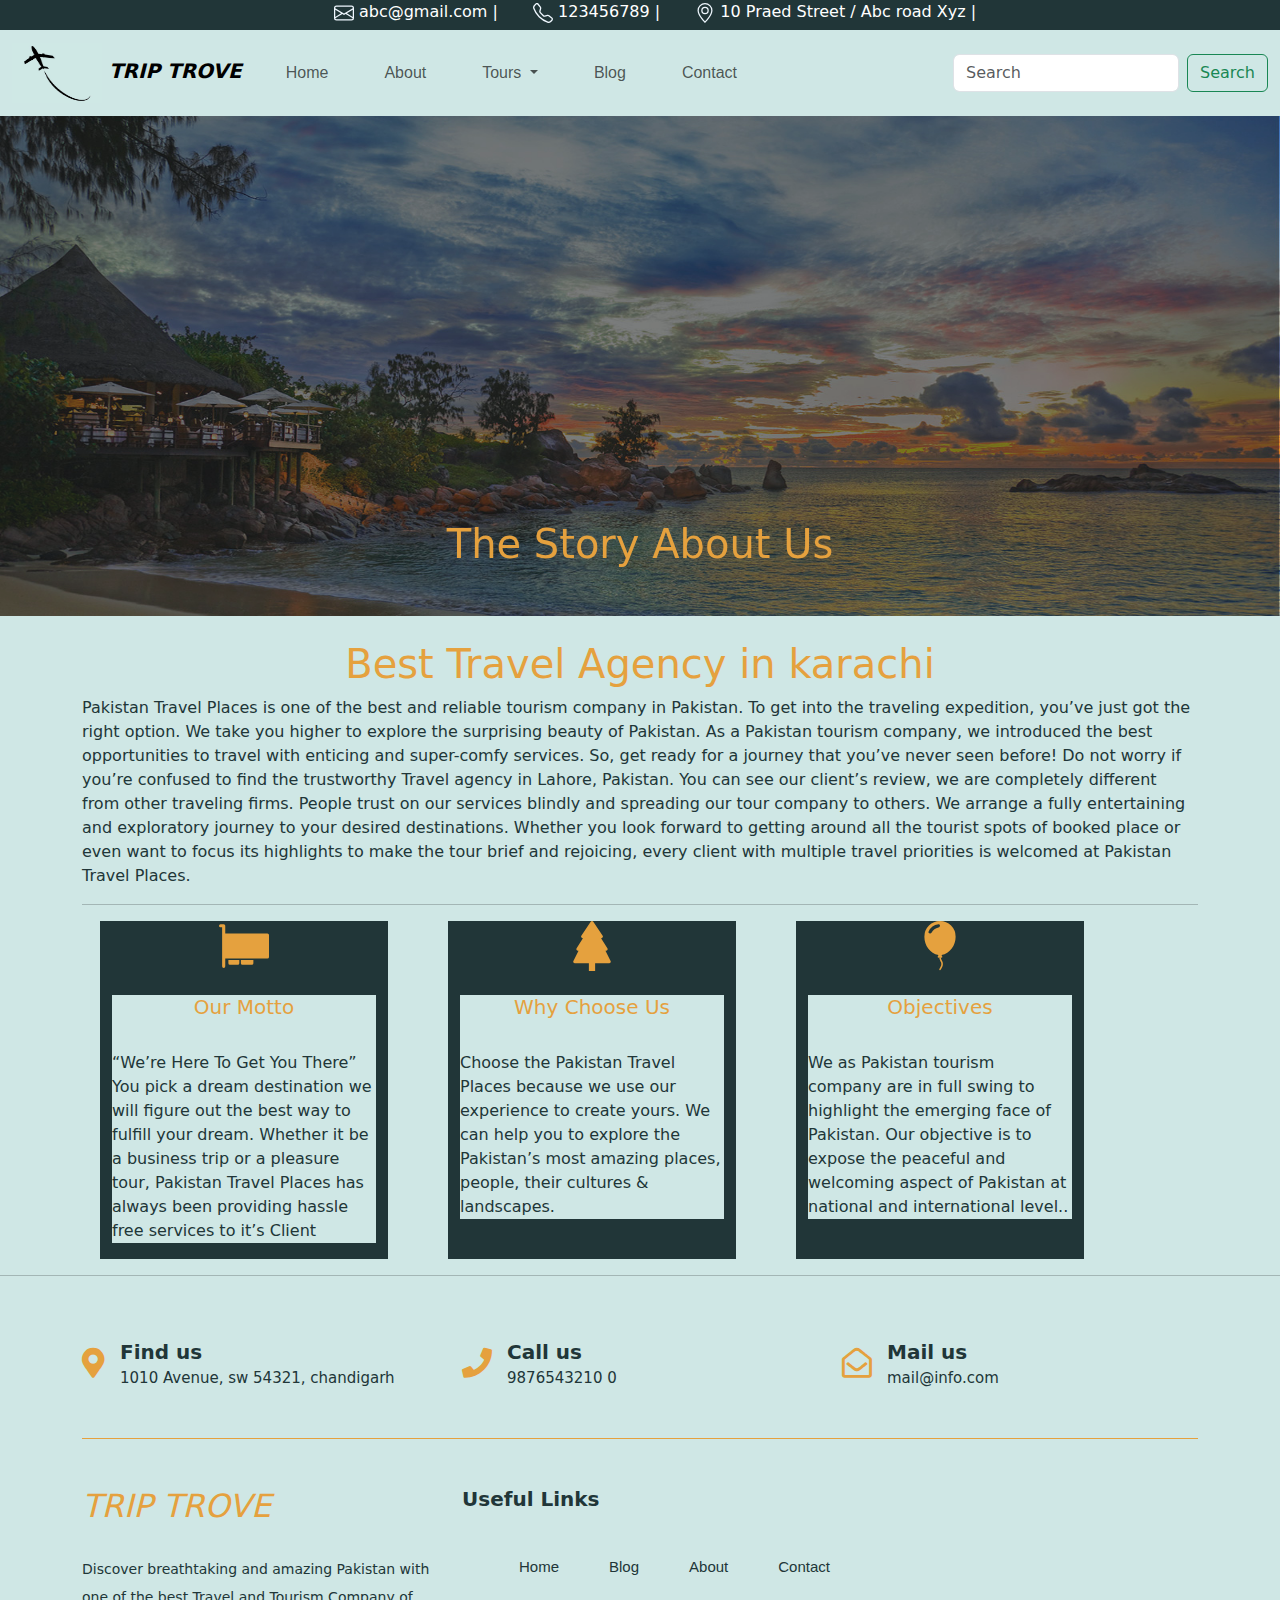
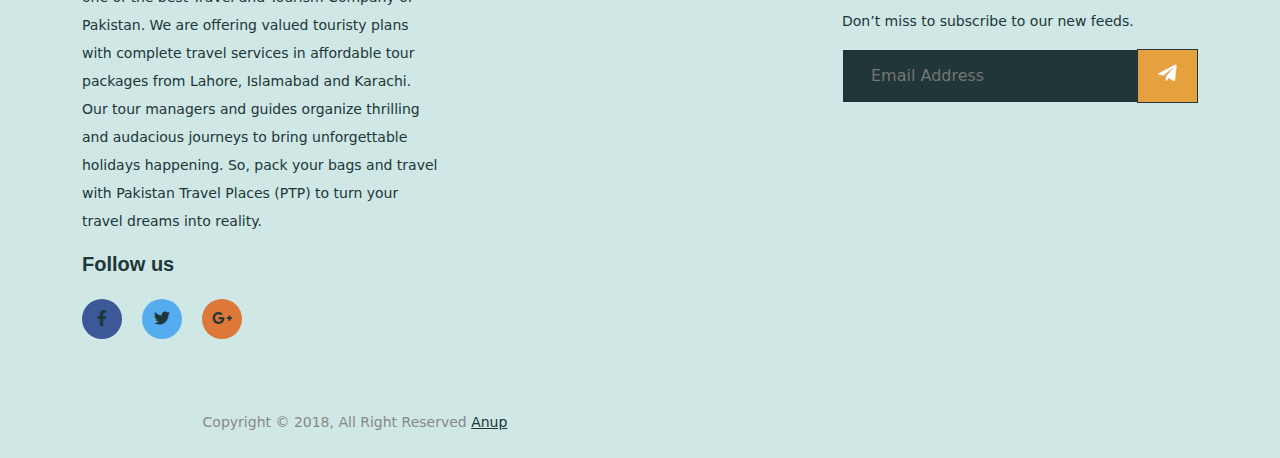
<file: about.html>
<!DOCTYPE html>
<html lang="en">
<head>
    <meta charset="UTF-8">
    <meta name="viewport" content="width=device-width, initial-scale=1.0">
    <title>About</title>
    <link rel="stylesheet" href="style.css">
    <link rel="stylesheet" href="https://cdnjs.cloudflare.com/ajax/libs/font-awesome/5.15.3/css/all.min.css"/>
    <link href="https://cdn.jsdelivr.net/npm/bootstrap@5.3.3/dist/css/bootstrap.min.css" rel="stylesheet" integrity="sha384-QWTKZyjpPEjISv5WaRU9OFeRpok6YctnYmDr5pNlyT2bRjXh0JMhjY6hW+ALEwIH" crossorigin="anonymous">
    <script src="https://cdn.jsdelivr.net/npm/bootstrap@5.3.3/dist/js/bootstrap.bundle.min.js" integrity="sha384-YvpcrYf0tY3lHB60NNkmXc5s9fDVZLESaAA55NDzOxhy9GkcIdslK1eN7N6jIeHz" crossorigin="anonymous"></script>
</head>
<style>
 
   body{
    background-color: #cfe7e5;
   }
   
  
  
</style>
</head>
<body>
    <header class="header">
       <center>
        <div class="email">
            <svg xmlns="http://www.w3.org/2000/svg" width="20" height="20" fill="currentColor" class="bbb" viewBox="0 0 16 16">
                <path d="M0 4a2 2 0 0 1 2-2h12a2 2 0 0 1 2 2v8a2 2 0 0 1-2 2H2a2 2 0 0 1-2-2zm2-1a1 1 0 0 0-1 1v.217l7 4.2 7-4.2V4a1 1 0 0 0-1-1zm13 2.383-4.708 2.825L15 11.105zm-.034 6.876-5.64-3.471L8 9.583l-1.326-.795-5.64 3.47A1 1 0 0 0 2 13h12a1 1 0 0 0 .966-.741M1 11.105l4.708-2.897L1 5.383z"/>
              </svg> abc@gmail.com       |
        
       
            <svg xmlns="http://www.w3.org/2000/svg" width="20" height="20" fill="currentColor" class="bbb" viewBox="0 0 16 16">
                <path d="M3.654 1.328a.678.678 0 0 0-1.015-.063L1.605 2.3c-.483.484-.661 1.169-.45 1.77a17.6 17.6 0 0 0 4.168 6.608 17.6 17.6 0 0 0 6.608 4.168c.601.211 1.286.033 1.77-.45l1.034-1.034a.678.678 0 0 0-.063-1.015l-2.307-1.794a.68.68 0 0 0-.58-.122l-2.19.547a1.75 1.75 0 0 1-1.657-.459L5.482 8.062a1.75 1.75 0 0 1-.46-1.657l.548-2.19a.68.68 0 0 0-.122-.58zM1.884.511a1.745 1.745 0 0 1 2.612.163L6.29 2.98c.329.423.445.974.315 1.494l-.547 2.19a.68.68 0 0 0 .178.643l2.457 2.457a.68.68 0 0 0 .644.178l2.189-.547a1.75 1.75 0 0 1 1.494.315l2.306 1.794c.829.645.905 1.87.163 2.611l-1.034 1.034c-.74.74-1.846 1.065-2.877.702a18.6 18.6 0 0 1-7.01-4.42 18.6 18.6 0 0 1-4.42-7.009c-.362-1.03-.037-2.137.703-2.877z"/>
              </svg> 123456789           |
              
              <svg xmlns="http://www.w3.org/2000/svg" width="20" height="20" fill="currentColor" class="bbb" viewBox="0 0 16 16">
                <path d="M12.166 8.94c-.524 1.062-1.234 2.12-1.96 3.07A32 32 0 0 1 8 14.58a32 32 0 0 1-2.206-2.57c-.726-.95-1.436-2.008-1.96-3.07C3.304 7.867 3 6.862 3 6a5 5 0 0 1 10 0c0 .862-.305 1.867-.834 2.94M8 16s6-5.686 6-10A6 6 0 0 0 2 6c0 4.314 6 10 6 10"/>
                <path d="M8 8a2 2 0 1 1 0-4 2 2 0 0 1 0 4m0 1a3 3 0 1 0 0-6 3 3 0 0 0 0 6"/>
              </svg>  10 Praed Street / Abc road Xyz       |
        
    </div>
  </center>
</header>
    
  <nav class="navbar navbar-expand-lg bg-body-primary">
    <div class="container-fluid">
      <a class="navbar-brand" href="#"><img src="images/Black Simple Travel Logo (3).jpg" alt="" height="60px" width="90px">  TRIP TROVE</a>
      <button class="navbar-toggler" type="button" data-bs-toggle="collapse" data-bs-target="#navbarSupportedContent" aria-controls="navbarSupportedContent" aria-expanded="false" aria-label="Toggle navigation">
        <span class="navbar-toggler-icon"></span>
      </button>
      <div class="collapse navbar-collapse" id="navbarSupportedContent">
        <ul class="navbar-nav me-auto mb-2 mb-lg-0">
          <li class="nav-item">
            <a class="nav-link" href="index.html">Home</a>
          </li>
          <li class="nav-item">
            <a class="nav-link" href="about.html">About</a>
          </li>
          <li class="nav-item dropdown">
            <a class="nav-link dropdown-toggle" href="#" role="button" data-bs-toggle="dropdown" aria-expanded="false">
              Tours
            </a>
            <ul class="dropdown-menu">
              <li><a class="dropdown-item" href="hill station.html">Hill Station Tour</a></li>
              <li><a class="dropdown-item" href="palace.html">Fort palaces Tour</a></li>
              <li><a class="dropdown-item" href="beach.html">Beach Tours</a></li>
            </ul>
          </li>
          <li class="nav-item">
            <a class="nav-link" href="blog.html">Blog</a>
          </li>
          <li class="nav-item">
            <a class="nav-link" href="contact.html">Contact</a>
          </li>
        </ul>
        <form class="d-flex" role="search">
          <input class="form-control me-2" type="search" placeholder="Search" aria-label="Search">
          <button class="btn btn-outline-success" type="submit">Search</button>
        </form>
      </div>
    </div>
  </nav>
        <div class="carousel-inner">
          <div class="carousel-item active">
            <img src="images/slide1.jpg" class="d-block w-100" alt="..." height="500px" width="500px">
            <div class="carousel-caption d-none d-md-block">
              <div class="text2">
              
              <h1>The Story
                About Us</h1>
                
            </div>
            </div>
          </div>
        </div>
        <br>
        <div class="container">
          <div class="about">
            <h1>Best Travel Agency in karachi</h1>
            <p>Pakistan Travel Places is one of the best and reliable tourism company in Pakistan. To get into the traveling expedition, you’ve just got the right option. We take you higher to explore the surprising beauty of Pakistan. As a Pakistan tourism company, we introduced the best opportunities to travel with enticing and super-comfy services. So, get ready for a journey that you’ve never seen before!

              Do not worry if you’re confused to find the trustworthy Travel agency in Lahore, Pakistan. You can see our client’s review, we are completely different from other traveling firms. People trust on our services blindly and spreading our tour company to others.
              
              We arrange a fully entertaining and exploratory journey to your desired destinations. Whether you look forward to getting around all the tourist spots of booked place or even want to focus its highlights to make the tour brief and rejoicing, every client with multiple travel priorities is welcomed at Pakistan Travel Places.</p>
  
          </div>
          <hr>
          
        <div class="row -about">
          <div class="card1" style="width: 18rem;" >
           
            <center><svg xmlns="http://www.w3.org/2000/svg" width="50" height="50" fill="currentColor" class="bi" viewBox="0 0 16 16">
              <path d="M0 1.5A.5.5 0 0 1 .5 1h1a.5.5 0 0 1 .5.5V4h13.5a.5.5 0 0 1 .5.5v7a.5.5 0 0 1-.5.5H2v2.5a.5.5 0 0 1-1 0V2H.5a.5.5 0 0 1-.5-.5"/>
              <path d="M3 12.5h3.5v1a.5.5 0 0 1-.5.5H3.5a.5.5 0 0 1-.5-.5zm4 0h4v1a.5.5 0 0 1-.5.5h-3a.5.5 0 0 1-.5-.5z"/>
            </svg></center><br>
            <div class="cardd-body">
              <center><h5 class="cardd-title">Our Motto</h5></center><br>
              <p class="cardd-text">“We’re Here To Get You There” You pick a dream destination we will figure out the best way to fulfill your dream. Whether it be a business trip or a pleasure tour, Pakistan Travel Places has always been providing hassle free services to it’s Client</p>
              
            </div>
          </div>
          <div class="card1" style="width: 18rem;">
            <center><svg xmlns="http://www.w3.org/2000/svg" width="50" height="50" fill="currentColor" class="bi" viewBox="0 0 16 16">
              <path d="M8.416.223a.5.5 0 0 0-.832 0l-3 4.5A.5.5 0 0 0 5 5.5h.098L3.076 8.735A.5.5 0 0 0 3.5 9.5h.191l-1.638 3.276a.5.5 0 0 0 .447.724H7V16h2v-2.5h4.5a.5.5 0 0 0 .447-.724L12.31 9.5h.191a.5.5 0 0 0 .424-.765L10.902 5.5H11a.5.5 0 0 0 .416-.777z"/>
            </svg></center><br>
            <div class="cardd-body">
              <center><h5 class="cardd-title">Why Choose Us</h5></center><br>
              <p class="cardd-text">Choose the Pakistan Travel Places because we use our experience to create yours. We can help you to explore the Pakistan’s most amazing places, people, their cultures & landscapes. </p>
              
            </div>
          </div>
          <div class="card1" style="width: 18rem;">
           <center> <svg xmlns="http://www.w3.org/2000/svg" width="50" height="50" fill="currentColor" class="bi" viewBox="0 0 16 16">
              <path fill-rule="evenodd" d="M8.48 10.901C11.211 10.227 13 7.837 13 5A5 5 0 0 0 3 5c0 2.837 1.789 5.227 4.52 5.901l-.244.487a.25.25 0 1 0 .448.224l.04-.08c.009.17.024.315.051.45.068.344.208.622.448 1.102l.013.028c.212.422.182.85.05 1.246-.135.402-.366.751-.534 1.003a.25.25 0 0 0 .416.278l.004-.007c.166-.248.431-.646.588-1.115.16-.479.212-1.051-.076-1.629-.258-.515-.365-.732-.419-1.004a2 2 0 0 1-.037-.289l.008.017a.25.25 0 1 0 .448-.224zM4.352 3.356a4 4 0 0 1 3.15-2.325C7.774.997 8 1.224 8 1.5s-.226.496-.498.542c-.95.162-1.749.78-2.173 1.617a.6.6 0 0 1-.52.341c-.346 0-.599-.329-.457-.644"/>
            </svg></center>
            <br>
            <div class="cardd-body">
              <center><h5 class="cardd-title">Objectives</h5></center><br>
              <p class="cardd-text">We as Pakistan tourism company are in full swing to highlight the emerging face of Pakistan. Our objective is to expose the peaceful and welcoming aspect of Pakistan at national and international level..</p>
              
            </div>
          </div>
        </div>
    
    </div>

          <hr>
          
                <footer class="footer-section">
                  <div class="container">
                      <div class="footer-cta pt-5 pb-5">
                          <div class="row">
                              <div class="col-xl-4 col-md-4 mb-30">
                                  <div class="single-cta">
                                      <i class="fas fa-map-marker-alt"style="color: #E5A13E"></i>
                                      <div class="cta-text">
                                          <h4>Find us</h4>
                                          <span>1010 Avenue, sw 54321, chandigarh</span>
                                      </div>
                                  </div>
                              </div>
                              <div class="col-xl-4 col-md-4 mb-30">
                                  <div class="single-cta">
                                      <i class="fas fa-phone" style="color: #E5A13E"></i>
                                      <div class="cta-text">
                                          <h4>Call us</h4>
                                          <span>9876543210 0</span>
                                      </div>
                                  </div>
                              </div>
                              <div class="col-xl-4 col-md-4 mb-30">
                                  <div class="single-cta">
                                      <i class="far fa-envelope-open"style="color: #E5A13E"></i>
                                      <div class="cta-text">
                                          <h4>Mail us</h4>
                                          <span>mail@info.com</span>
                                      </div>
                                  </div>
                              </div>
                          </div>
                      </div>
                      <div class="footer-content pt-5 pb-5">
                          <div class="row">
                              <div class="col-xl-4 col-lg-4 mb-50">
                                  <div class="footer-widget">
                                      <div class="footer-logo">
                                          <H2 style="color: #E5A13E;"><i>TRIP TROVE</i></H2>
                                      </div>
                                      <div class="footer-text">
                                          <p>Discover breathtaking and amazing Pakistan with one of the best Travel and Tourism Company of Pakistan. We are offering valued touristy plans with complete travel services in affordable tour packages from Lahore, Islamabad and Karachi. Our tour managers and guides organize thrilling and audacious journeys to bring unforgettable holidays happening. So, pack your bags and travel with Pakistan Travel Places (PTP) to turn your travel dreams into reality.</p>
                                      </div>
                                      <div class="footer-social-icon" >
                                          <span>Follow us</span>
                                          <a href="https://www.facebook.com/login.php/"><i class="fab fa-facebook-f facebook-bg"></i></a>
                                          <a href="www.twitter.com"><i class="fab fa-twitter twitter-bg"></i></a>
                                          <a href="https://www.google.com/?hl=chrome"><i class="fab fa-google-plus-g google-bg"></i></a>
                                      </div>
                                  </div>
                              </div>
                              <div class="col-xl-4 col-lg-4 col-md-6 mb-30">
                                  <div class="footer-widget">
                                      <div class="footer-widget-heading">
                                          <h3>Useful Links</h3>
                                      </div>
                                      <ul>
                                          <li><a href="index.html">Home</a></li>
                                          
                                          <li><a href="blog.html">Blog</a></li><br>
                                          <br>
                                          <li><a href="about.html">About</a></li>
                                          <li><a href="contact.html">Contact</a></li>
                                          
                                      </ul>
                                  </div>
                              </div>
                              <div class="col-xl-4 col-lg-4 col-md-6 mb-50">
                                  <div class="footer-widget"><br><br><br>
                                      <div class="footer-widget-heading">
                                          <!-- <h3>Subscribe</h3> -->
                                      </div>
                                      <br><br>
                                      <div class="footer-text mb-25">
                                          <p>Don’t miss to subscribe to our new feeds.</p>
                                      </div>
                                      <div class="subscribe-form">
                                          <form action="#">
                                              <input type="text" placeholder="Email Address">
                                              <button><i class="fab fa-telegram-plane"></i></button>
                                          </form>
                                      </div>
                                  </div>
                              </div>
                          </div>
                      </div>
                  </div>
                  <div class="copyright-area">
                      <div class="container">
                          <div class="row">
                              <div class="col-xl-6 col-lg-6 text-center text-lg-left">
                                  <div class="copyright-text">
                                      <p>Copyright &copy; 2018, All Right Reserved <a href="https://codepen.io/anupkumar92/">Anup</a></p>
                                  </div>
                              </div>
                              <div class="col-xl-6 col-lg-6 d-none d-lg-block text-right">
                                  
                              </div>
                          </div>
                      </div>
                  </div>
              </footer>

        
          
            
          
          
          
  
  
</body>
</html>
</file>
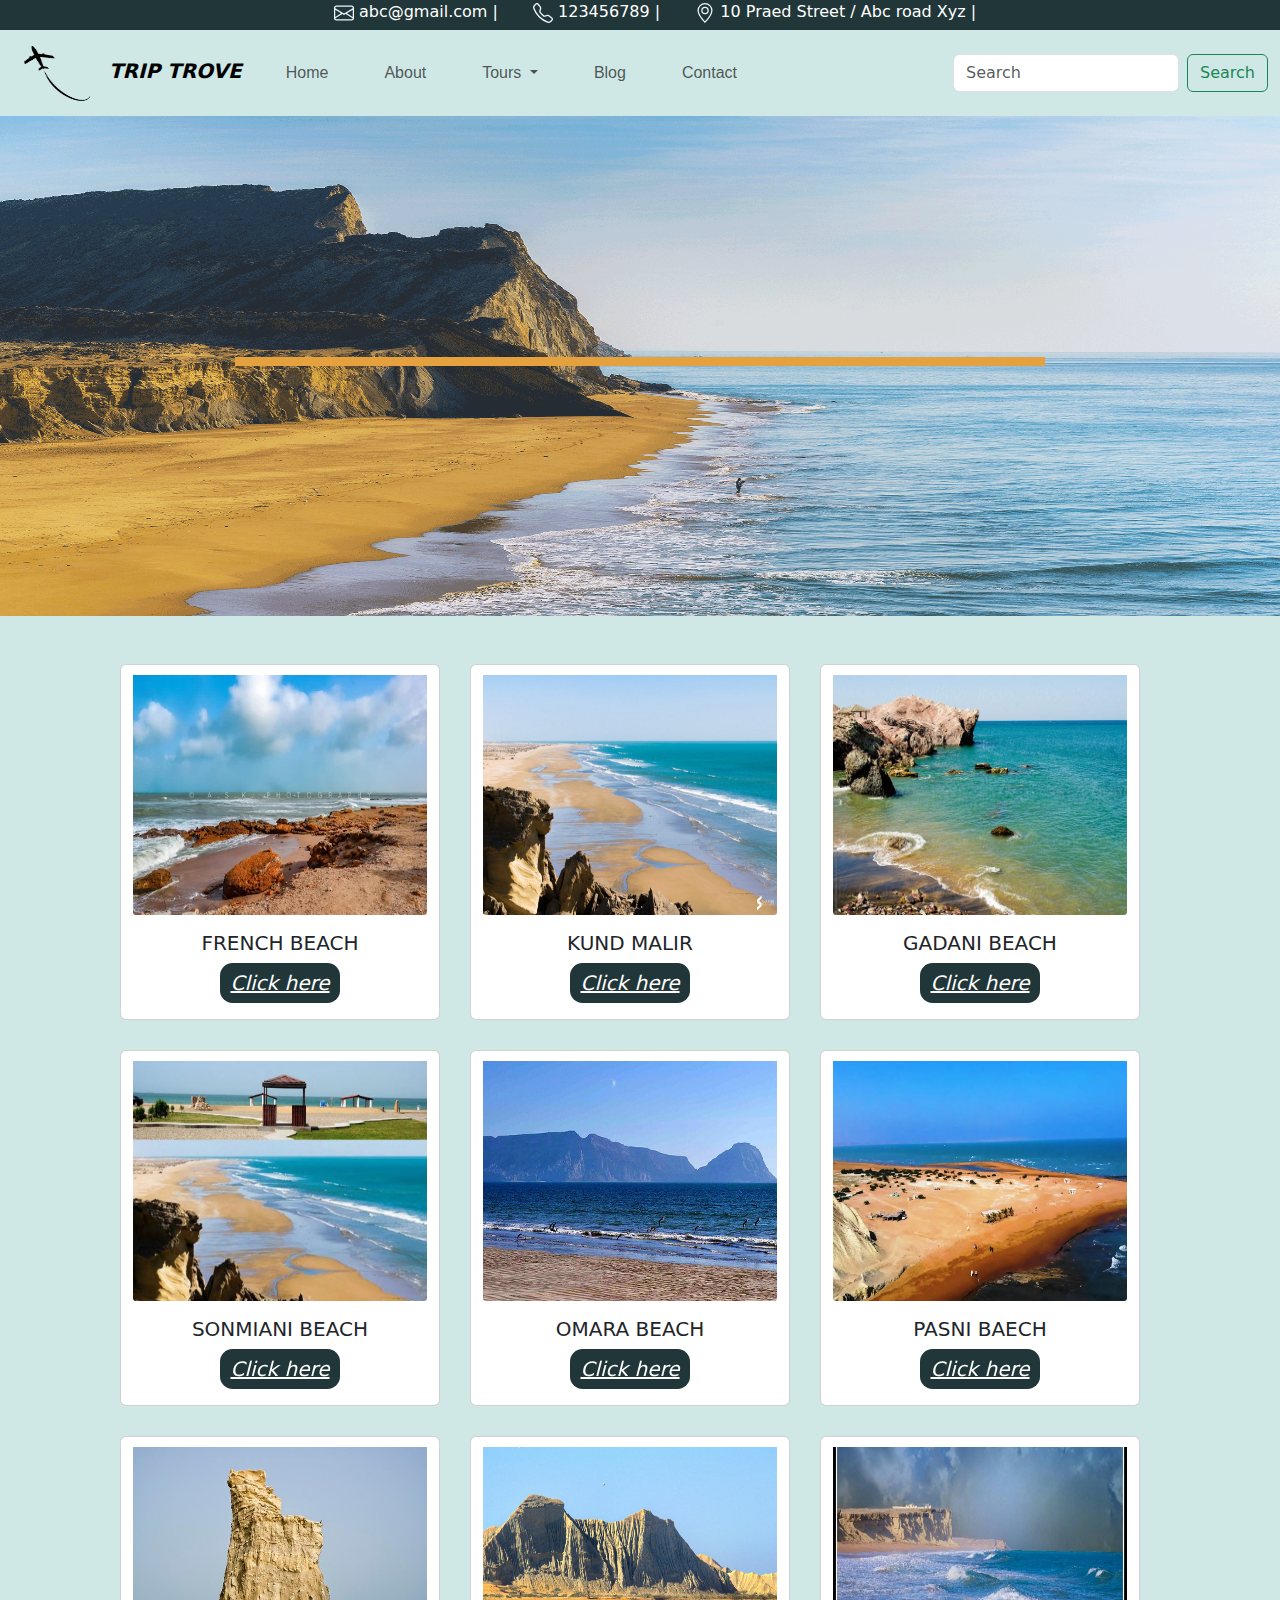
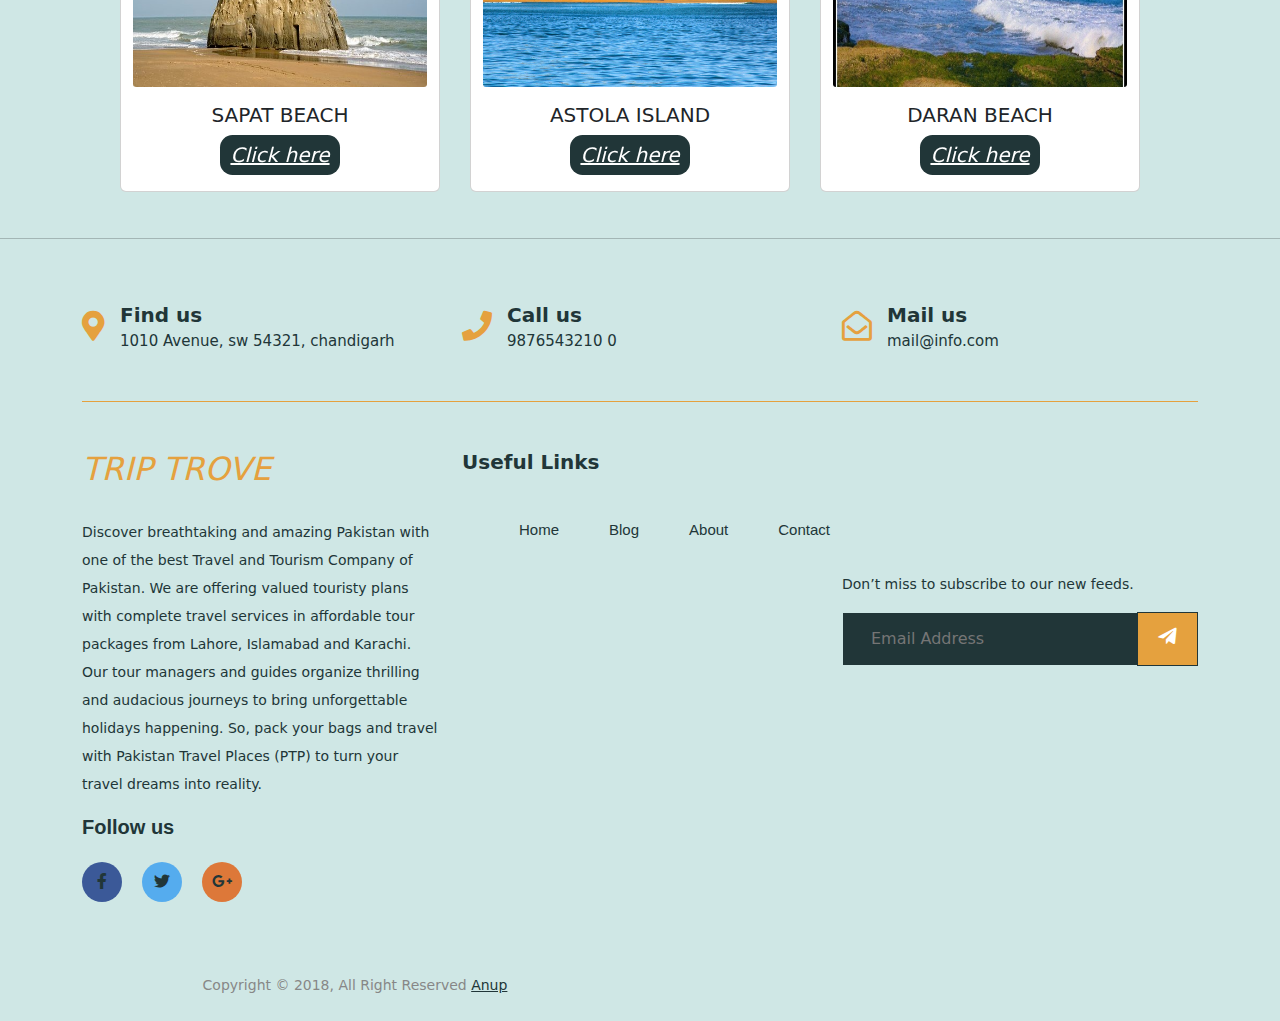
<file: beach.html>
<!DOCTYPE html>
<html lang="en">
<head>
    <meta charset="UTF-8">
    <meta name="viewport" content="width=device-width, initial-scale=1.0">
    <title>BEACH Tours</title>
    <link rel="stylesheet" href="style.css">
    <link rel="stylesheet" href="https://cdnjs.cloudflare.com/ajax/libs/font-awesome/5.15.3/css/all.min.css"/>
    <link href="https://cdn.jsdelivr.net/npm/bootstrap@5.3.3/dist/css/bootstrap.min.css" rel="stylesheet" integrity="sha384-QWTKZyjpPEjISv5WaRU9OFeRpok6YctnYmDr5pNlyT2bRjXh0JMhjY6hW+ALEwIH" crossorigin="anonymous">
    <script src="https://cdn.jsdelivr.net/npm/bootstrap@5.3.3/dist/js/bootstrap.bundle.min.js" integrity="sha384-YvpcrYf0tY3lHB60NNkmXc5s9fDVZLESaAA55NDzOxhy9GkcIdslK1eN7N6jIeHz" crossorigin="anonymous"></script>

</head>
<style>
    /* .text{
    margin-bottom: 300px;
    margin-right: 500px;
  }
  .header{
    background-color: black;
    color: aliceblue;
  }
  .bbb{
    color: aliceblue;
    margin-left: 30px;
  }
  .container-fluid{
    background-color: black;
    color: aliceblue;
    height: 35px;
  }
  .nav-link{
    color: aliceblue;
  }
  .nav-link {
    color: aliceblue;
  }
  .text1{
    margin-top: 30px;
    margin-bottom: 80px;
    margin-right: 500px;
    color: rgb(249, 245, 245);
  } */
  .box1{
    margin-top: 500px;
    margin-left: 20px;
    
    
    
  }
  /* .card{
    margin-left: 20px;
    margin-right: 20px;
    margin-bottom: 30px;
    height: 400px;
    width: 300px;
    border: none;
  }
  .card-img-top{
    height: 900px;
  } */
  body{
    background-color: #CFE7E5;
  }
  /* .button{
    background-color: rgb(7, 7, 7);
    color: rgb(255, 255, 255);
    
  }
 
  .navbar-brand{
    color: aliceblue;
    font-family: cursive;
  }
  .container{
    margin-top: 10px;
  } */
</style>
<body>
    <header class="header">
        <center>
         <div class="email">
             <svg xmlns="http://www.w3.org/2000/svg" width="20" height="20" fill="currentColor" class="bbb" viewBox="0 0 16 16">
                 <path d="M0 4a2 2 0 0 1 2-2h12a2 2 0 0 1 2 2v8a2 2 0 0 1-2 2H2a2 2 0 0 1-2-2zm2-1a1 1 0 0 0-1 1v.217l7 4.2 7-4.2V4a1 1 0 0 0-1-1zm13 2.383-4.708 2.825L15 11.105zm-.034 6.876-5.64-3.471L8 9.583l-1.326-.795-5.64 3.47A1 1 0 0 0 2 13h12a1 1 0 0 0 .966-.741M1 11.105l4.708-2.897L1 5.383z"/>
               </svg> abc@gmail.com         |
         
        
             <svg xmlns="http://www.w3.org/2000/svg" width="20" height="20" fill="currentColor" class="bbb" viewBox="0 0 16 16">
                 <path d="M3.654 1.328a.678.678 0 0 0-1.015-.063L1.605 2.3c-.483.484-.661 1.169-.45 1.77a17.6 17.6 0 0 0 4.168 6.608 17.6 17.6 0 0 0 6.608 4.168c.601.211 1.286.033 1.77-.45l1.034-1.034a.678.678 0 0 0-.063-1.015l-2.307-1.794a.68.68 0 0 0-.58-.122l-2.19.547a1.75 1.75 0 0 1-1.657-.459L5.482 8.062a1.75 1.75 0 0 1-.46-1.657l.548-2.19a.68.68 0 0 0-.122-.58zM1.884.511a1.745 1.745 0 0 1 2.612.163L6.29 2.98c.329.423.445.974.315 1.494l-.547 2.19a.68.68 0 0 0 .178.643l2.457 2.457a.68.68 0 0 0 .644.178l2.189-.547a1.75 1.75 0 0 1 1.494.315l2.306 1.794c.829.645.905 1.87.163 2.611l-1.034 1.034c-.74.74-1.846 1.065-2.877.702a18.6 18.6 0 0 1-7.01-4.42 18.6 18.6 0 0 1-4.42-7.009c-.362-1.03-.037-2.137.703-2.877z"/>
               </svg> 123456789        |
               
               <svg xmlns="http://www.w3.org/2000/svg" width="20" height="20" fill="currentColor" class="bbb" viewBox="0 0 16 16">
                 <path d="M12.166 8.94c-.524 1.062-1.234 2.12-1.96 3.07A32 32 0 0 1 8 14.58a32 32 0 0 1-2.206-2.57c-.726-.95-1.436-2.008-1.96-3.07C3.304 7.867 3 6.862 3 6a5 5 0 0 1 10 0c0 .862-.305 1.867-.834 2.94M8 16s6-5.686 6-10A6 6 0 0 0 2 6c0 4.314 6 10 6 10"/>
                 <path d="M8 8a2 2 0 1 1 0-4 2 2 0 0 1 0 4m0 1a3 3 0 1 0 0-6 3 3 0 0 0 0 6"/>
               </svg>  10 Praed Street / Abc road Xyz       |
         
     </div>
   </center>
  </header>
  <nav class="navbar navbar-expand-lg bg-body-primary">
    <div class="container-fluid">
      <a class="navbar-brand" href="#"><img src="images/Black Simple Travel Logo (3).jpg" alt="" height="60px" width="90px">  TRIP TROVE</a>
      <button class="navbar-toggler" type="button" data-bs-toggle="collapse" data-bs-target="#navbarSupportedContent" aria-controls="navbarSupportedContent" aria-expanded="false" aria-label="Toggle navigation">
        <span class="navbar-toggler-icon"></span>
      </button>
      <div class="collapse navbar-collapse" id="navbarSupportedContent">
        <ul class="navbar-nav me-auto mb-2 mb-lg-0">
          <li class="nav-item">
            <a class="nav-link" href="index.html">Home</a>
          </li>
          <li class="nav-item">
            <a class="nav-link" href="about.html">About</a>
          </li>
          <li class="nav-item dropdown">
            <a class="nav-link dropdown-toggle" href="#" role="button" data-bs-toggle="dropdown" aria-expanded="false">
              Tours
            </a>
            <ul class="dropdown-menu">
              <li><a class="dropdown-item" href="hill station.html">Hill Station Tour</a></li>
              <li><a class="dropdown-item" href="palace.html">Fort palaces Tour</a></li>
              <li><a class="dropdown-item" href="beach.html">Beach Tours</a></li>
            </ul>
          </li>
          <li class="nav-item">
            <a class="nav-link" href="blog.html">Blog</a>
          </li>
          <li class="nav-item">
            <a class="nav-link" href="contact.html">Contact</a>
          </li>
        </ul>
        <form class="d-flex" role="search">
          <input class="form-control me-2" type="search" placeholder="Search" aria-label="Search">
          <button class="btn btn-outline-success" type="submit">Search</button>
        </form>
      </div>
    </div>
  </nav>
     
     
     
   
 
   <div class="carousel-inner">
     <div class="carousel-item active">
       <img src="images/Beach1.jpg" class="d-block w-100" alt="..." height="500px" width="500px">
       <div class="animated-title">
         <div class="text-top">
           <div>
            <span></span>
             <span class="name">BEACH</span>
             
           </div>
         </div>
         <div class="text-bottom">
           <div>TOURS</div>
         </div>
       </div>
     </div>
     
          
      
     <br><br>
     <div class="container">
       <div class="box1">
         <div class="row">
           <div class="card" style="width: 20rem;">
             <img src="images/french beach.jpg" class="card-img-top" alt="..." width="25rem">
             <div class="card-body">
               <h5>FRENCH BEACH</h5>
               <button class="btnn"><a href="">Click here</a></button>
             </div>
           </div>
           <div class="card" style="width: 20rem;">
             <img src="images/kund-malir.jpg" class="card-img-top" alt="..."width="20rem">
             <div class="card-body">
               <h5>KUND MALIR </h5>
               <button class="btnn"><a href="contact.html">Click here</a></button>
             
             </div>
           </div>
           <div class="card" style="width: 20rem;">
             <img src="images/gadani.jpg" class="card-img-top" alt="..."width="20rem">
             <div class="card-body">
               <h5>GADANI BEACH</h5>
               <button class="btnn"><a href="contact.html">Click here</a></button>
             </div>
           </div>
           <br>
           <div class="card" style="width: 20rem;">
             <img src="images/sonmiani.jpg" class="card-img-top" alt="..."width="20rem">
             <div class="card-body">
               <h5>SONMIANI BEACH</h5>
               <button class="btnn"><a href="contact.html">Click here</a></button>
             </div>
           </div>
           <div class="card" style="width: 20rem;">
             <img src="images/omara.jpg" class="card-img-top" alt="..."width="20rem">
             <div class="card-body">
               <h5>OMARA BEACH</h5>
               <button class="btnn"><a href="contact.html">Click here</a></button>
             </div>
           </div>
           <div class="card" style="width: 20rem;">
             <img src="images/pasni.jpg" class="card-img-top" alt="..."width="20rem">
             <div class="card-body">
               <h5>PASNI BAECH</h5>
               <button class="btnn"><a href="contact.html">Click here</a></button>
             </div>
           </div>
           <br>
           <div class="card" style="width: 20rem;">
             <img src="images/sapat.jpg" class="card-img-top" alt="..."width="20rem">
             <div class="card-body">
               <h5>  SAPAT BEACH</h5>
               <button class="btnn"><a href="contact.html">Click here</a></button>
             </div>
           </div>
           <div class="card" style="width: 20rem;">
             <img src="images/ASTOLA1.jpg" class="card-img-top" alt="..."width="20rem">
             <div class="card-body">
               <h5>ASTOLA ISLAND</h5>
               <button class="btnn"><a href="contact.html">Click here</a></button>
             </div>
           </div>
           <div class="card" style="width: 20rem;">
             <img src="images/daran.jpg" class="card-img-top" alt="..."width="20rem">
             <div class="card-body">
               <h5> DARAN BEACH</h5>
               <button class="btnn"><a href="contact.html">Click here</a></button>
             </div>
           </div>
 
 
         </div>
       </div>
 
     </div>
 
     <hr>
     <footer class="footer-section">
      <div class="container">
          <div class="footer-cta pt-5 pb-5">
              <div class="row">
                  <div class="col-xl-4 col-md-4 mb-30">
                      <div class="single-cta">
                          <i class="fas fa-map-marker-alt"style="color: #E5A13E"></i>
                          <div class="cta-text">
                              <h4>Find us</h4>
                              <span>1010 Avenue, sw 54321, chandigarh</span>
                          </div>
                      </div>
                  </div>
                  <div class="col-xl-4 col-md-4 mb-30">
                      <div class="single-cta">
                          <i class="fas fa-phone" style="color: #E5A13E"></i>
                          <div class="cta-text">
                              <h4>Call us</h4>
                              <span>9876543210 0</span>
                          </div>
                      </div>
                  </div>
                  <div class="col-xl-4 col-md-4 mb-30">
                      <div class="single-cta">
                          <i class="far fa-envelope-open"style="color: #E5A13E"></i>
                          <div class="cta-text">
                              <h4>Mail us</h4>
                              <span>mail@info.com</span>
                          </div>
                      </div>
                  </div>
              </div>
          </div>
          <div class="footer-content pt-5 pb-5">
              <div class="row">
                  <div class="col-xl-4 col-lg-4 mb-50">
                      <div class="footer-widget">
                          <div class="footer-logo">
                              <H2 style="color: #E5A13E;"><i>TRIP TROVE</i></H2>
                          </div>
                          <div class="footer-text">
                              <p>Discover breathtaking and amazing Pakistan with one of the best Travel and Tourism Company of Pakistan. We are offering valued touristy plans with complete travel services in affordable tour packages from Lahore, Islamabad and Karachi. Our tour managers and guides organize thrilling and audacious journeys to bring unforgettable holidays happening. So, pack your bags and travel with Pakistan Travel Places (PTP) to turn your travel dreams into reality.</p>
                          </div>
                          <div class="footer-social-icon" >
                              <span>Follow us</span>
                              <a href="https://www.facebook.com/login.php/"><i class="fab fa-facebook-f facebook-bg"></i></a>
                              <a href="www.twitter.com"><i class="fab fa-twitter twitter-bg"></i></a>
                              <a href="https://www.google.com/?hl=chrome"><i class="fab fa-google-plus-g google-bg"></i></a>
                          </div>
                      </div>
                  </div>
                  <div class="col-xl-4 col-lg-4 col-md-6 mb-30">
                      <div class="footer-widget">
                          <div class="footer-widget-heading">
                              <h3>Useful Links</h3>
                          </div>
                          <ul>
                              <li><a href="index.html">Home</a></li>
                             
                              <li><a href="blog.html">Blog</a></li><br>
                              <br>
                              <li><a href="about.html">About</a></li>
                              <li><a href="contact.html">Contact</a></li>
                              
                          </ul>
                      </div>
                  </div>
                  <div class="col-xl-4 col-lg-4 col-md-6 mb-50">
                      <div class="footer-widget"><br><br><br>
                          <div class="footer-widget-heading">
                              <!-- <h3>Subscribe</h3> -->
                          </div>
                          <br><br>
                          <div class="footer-text mb-25">
                              <p>Don’t miss to subscribe to our new feeds.</p>
                          </div>
                          <div class="subscribe-form">
                              <form action="#">
                                  <input type="text" placeholder="Email Address">
                                  <button><i class="fab fa-telegram-plane"></i></button>
                              </form>
                          </div>
                      </div>
                  </div>
              </div>
          </div>
      </div>
      <div class="copyright-area">
          <div class="container">
              <div class="row">
                  <div class="col-xl-6 col-lg-6 text-center text-lg-left">
                      <div class="copyright-text">
                          <p>Copyright &copy; 2018, All Right Reserved <a href="https://codepen.io/anupkumar92/">Anup</a></p>
                      </div>
                  </div>
                  <div class="col-xl-6 col-lg-6 d-none d-lg-block text-right">
                      
                  </div>
              </div>
          </div>
      </div>
  </footer>
           
    
</body>
</html>
</file>
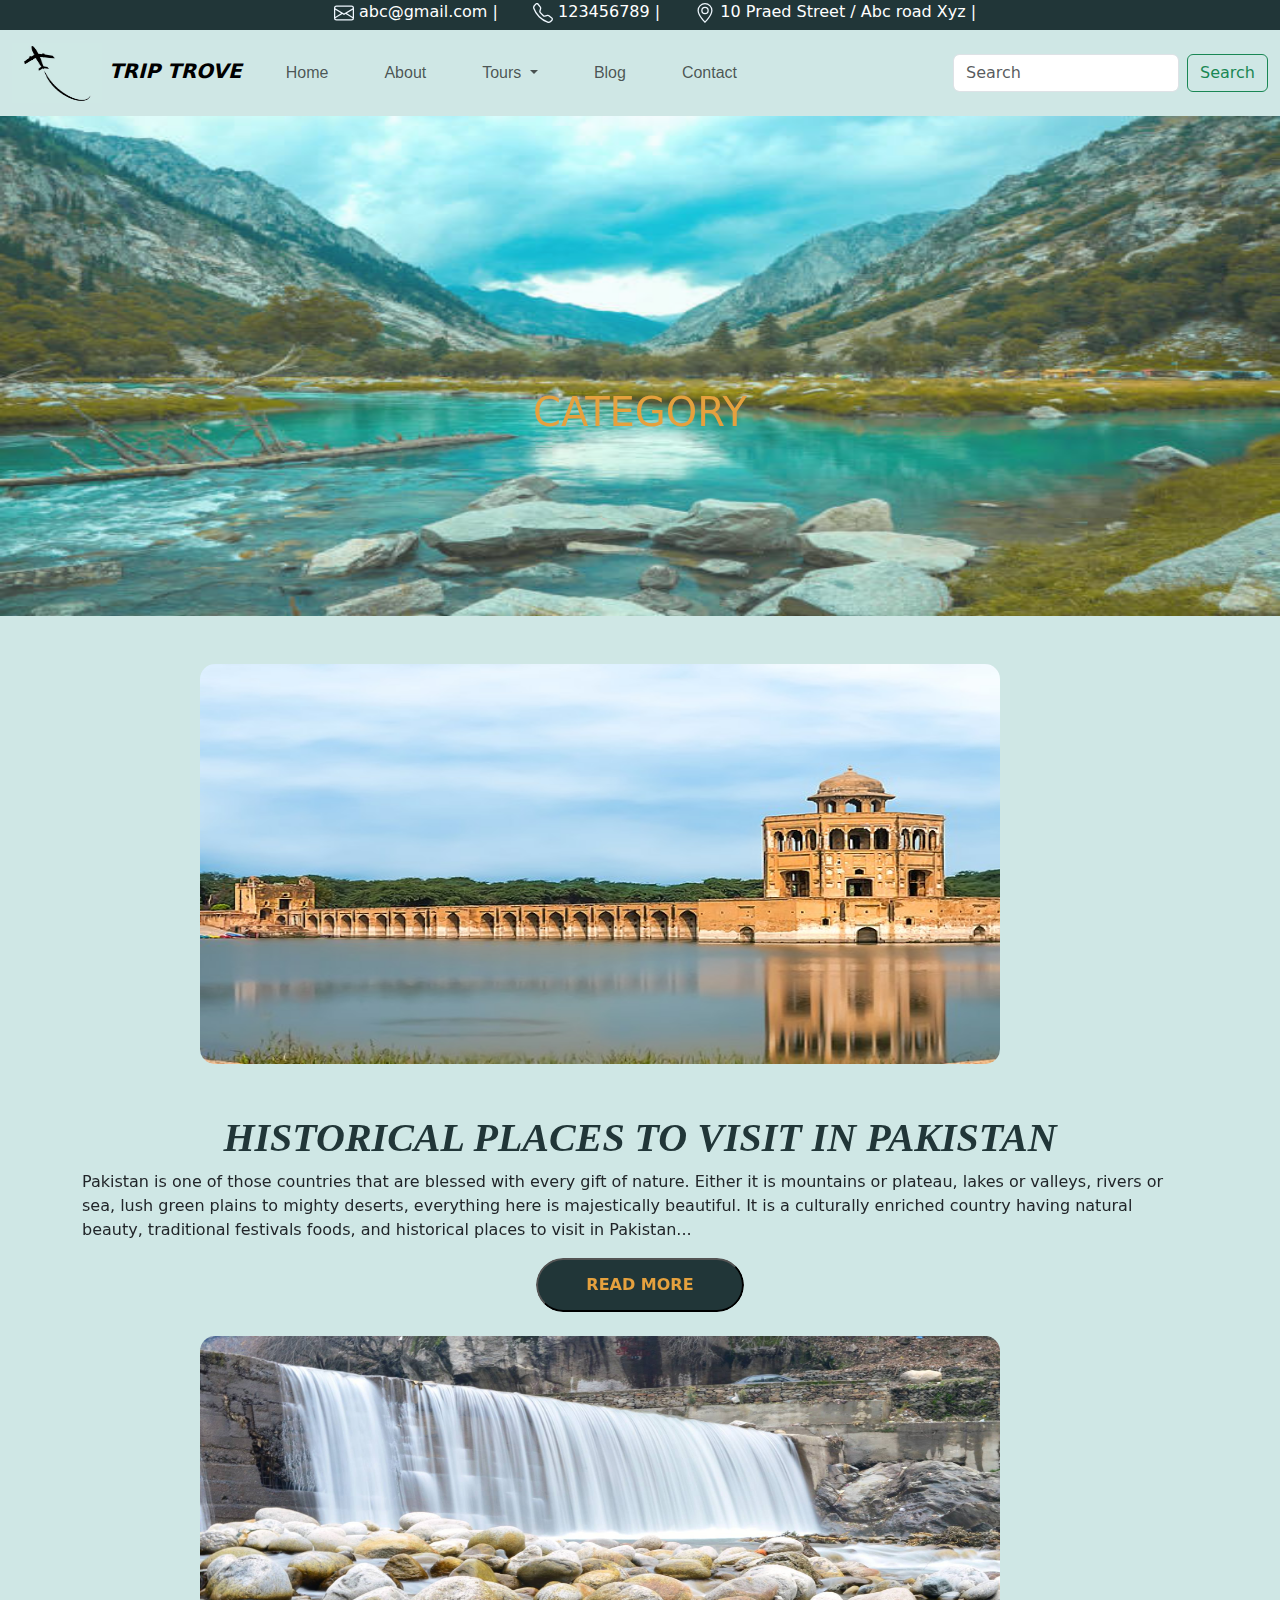
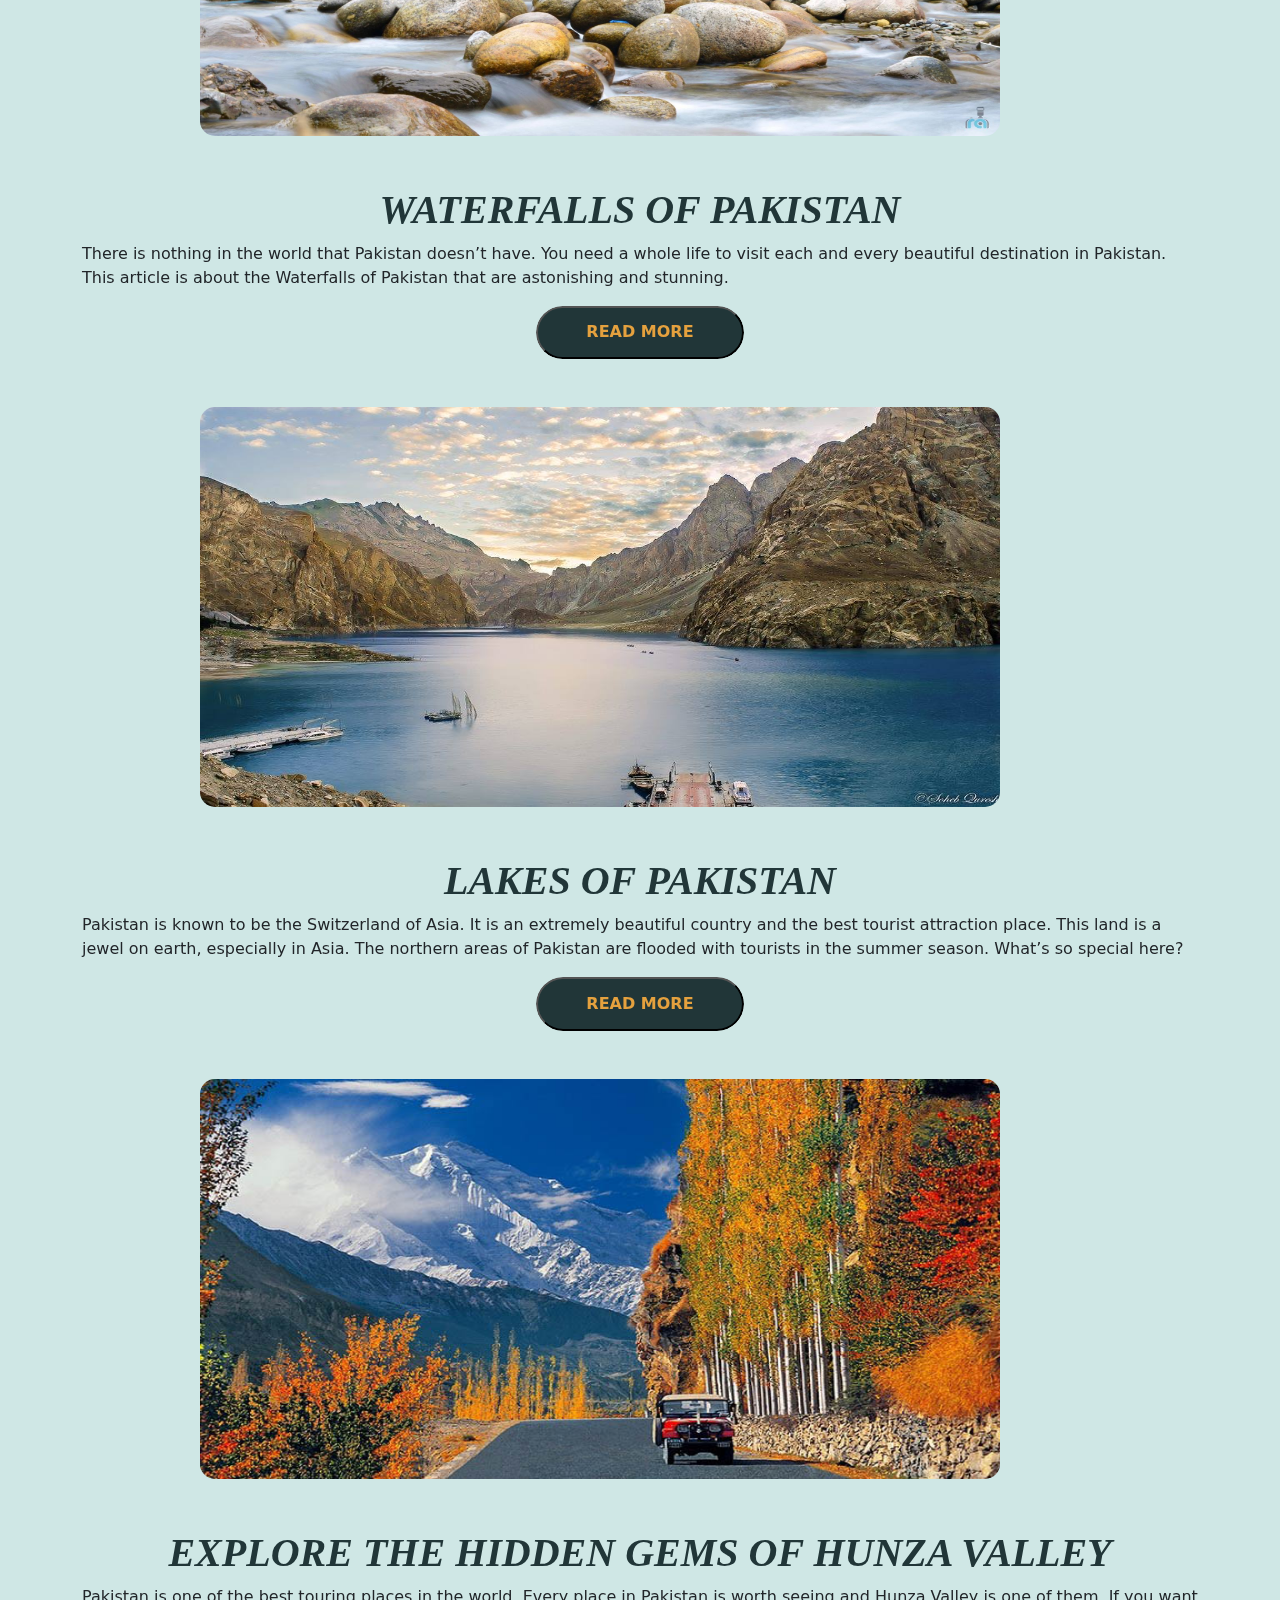
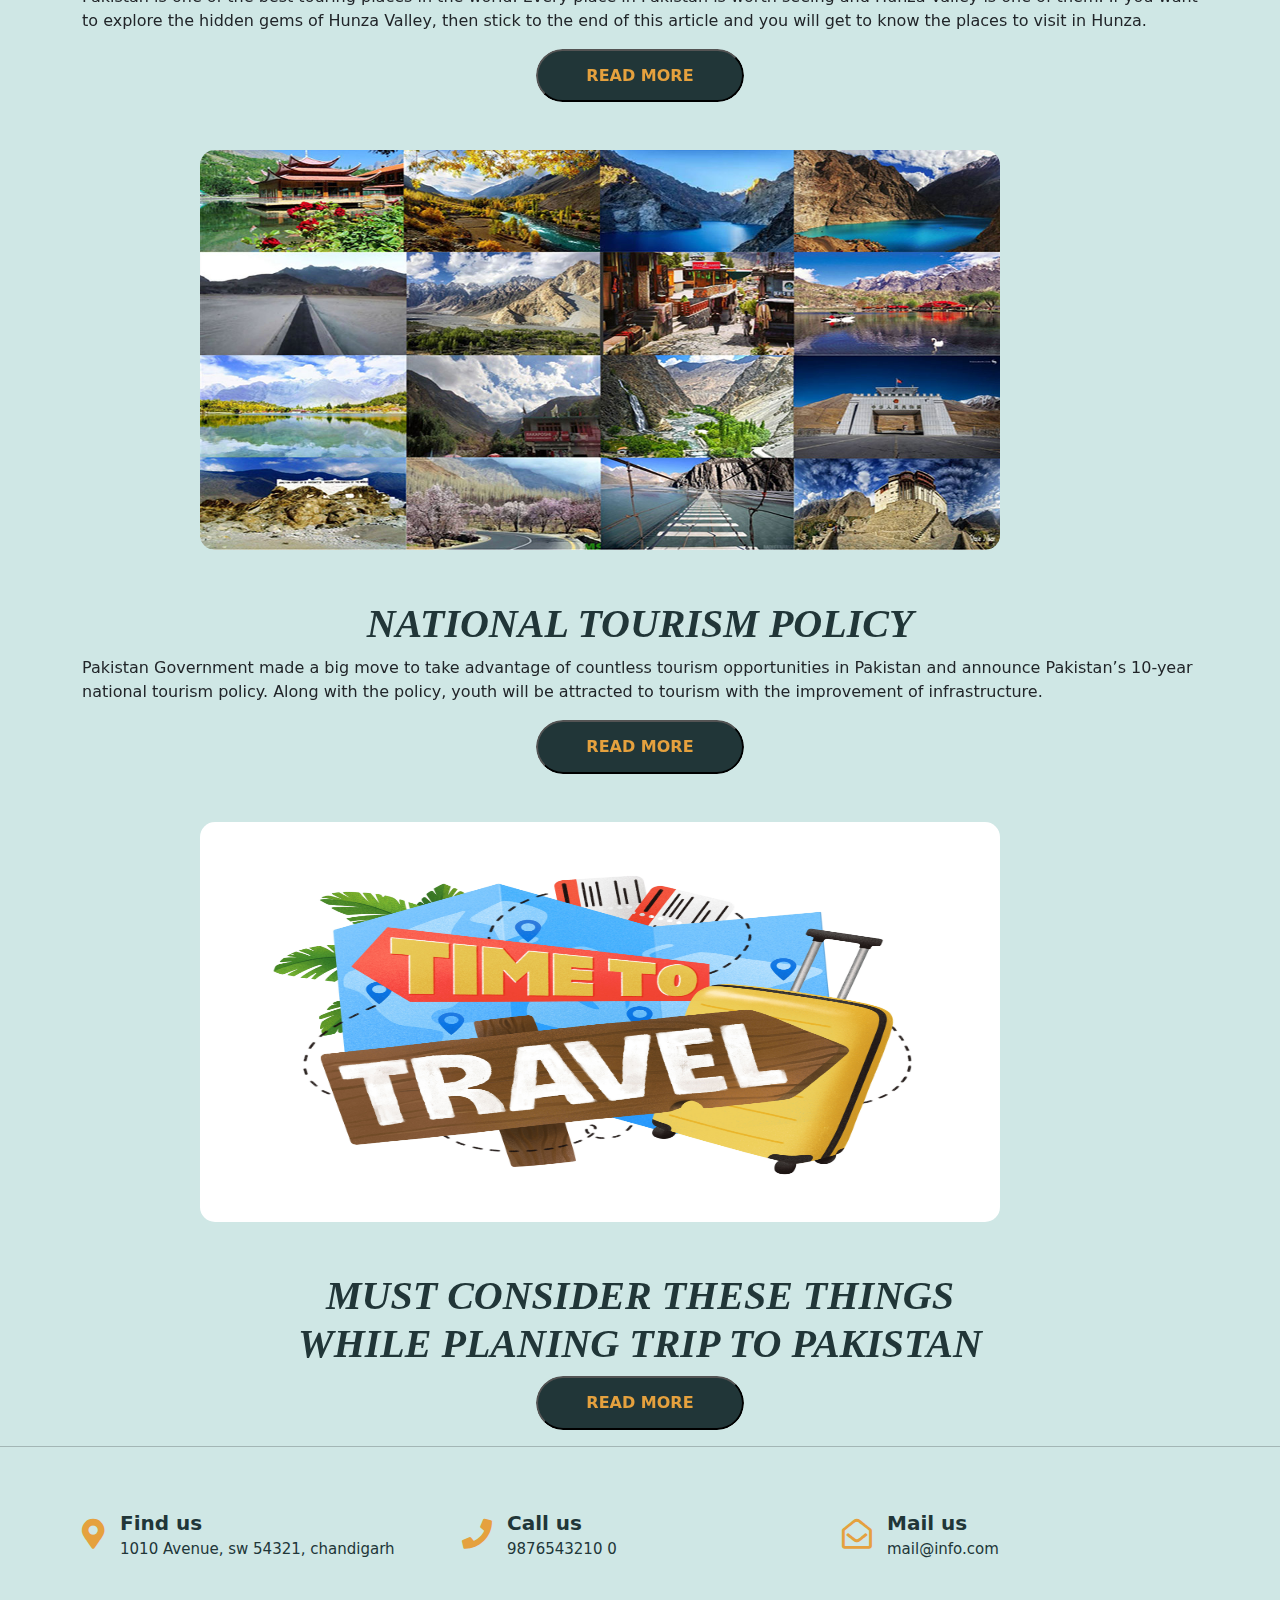
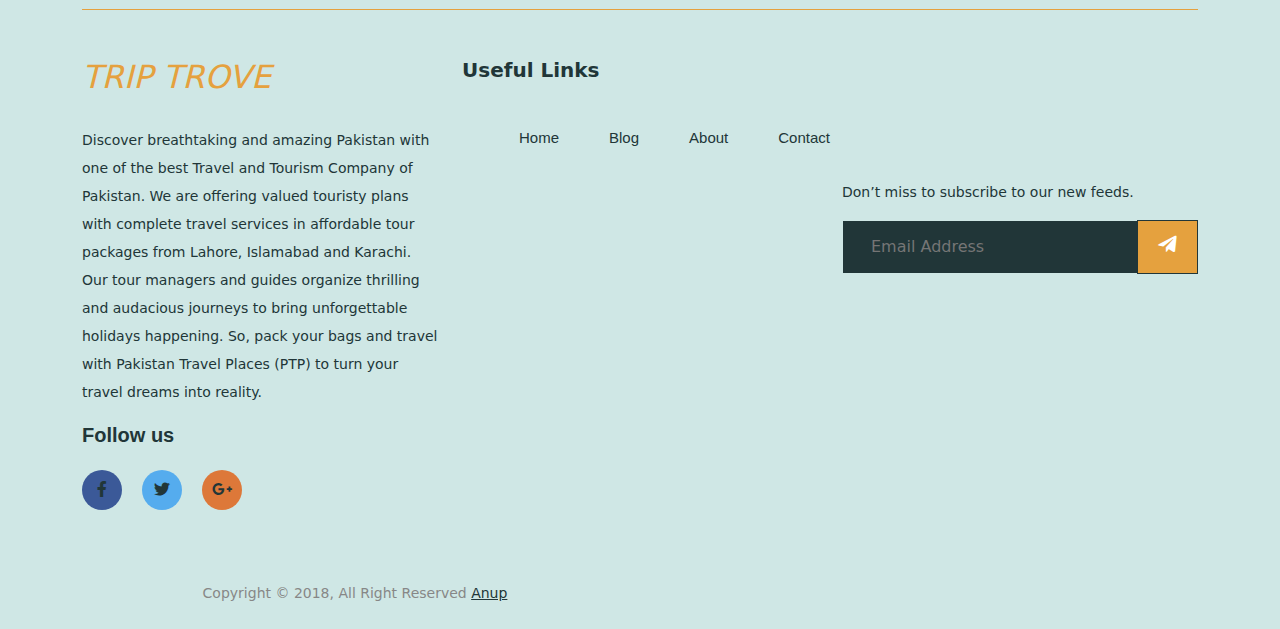
<file: blog.html>
<!DOCTYPE html>
<html lang="en">
<head>
    <meta charset="UTF-8">
    <meta name="viewport" content="width=device-width, initial-scale=1.0">
    <title>Blog</title>
    <link rel="stylesheet" href="style.css">
    <link rel="stylesheet" href="https://cdnjs.cloudflare.com/ajax/libs/font-awesome/5.15.3/css/all.min.css"/>
    <link href="https://cdn.jsdelivr.net/npm/bootstrap@5.3.3/dist/css/bootstrap.min.css" rel="stylesheet" integrity="sha384-QWTKZyjpPEjISv5WaRU9OFeRpok6YctnYmDr5pNlyT2bRjXh0JMhjY6hW+ALEwIH" crossorigin="anonymous">
    <script src="https://cdn.jsdelivr.net/npm/bootstrap@5.3.3/dist/js/bootstrap.bundle.min.js" integrity="sha384-YvpcrYf0tY3lHB60NNkmXc5s9fDVZLESaAA55NDzOxhy9GkcIdslK1eN7N6jIeHz" crossorigin="anonymous"></script>

</head>
<style>
  body{
    background-color: #CFE7E5;
  }
    
  
</style>
<body>
    <header class="header">
       <center>
        <div class="email">
            <svg xmlns="http://www.w3.org/2000/svg" width="20" height="20" fill="currentColor" class="bbb" viewBox="0 0 16 16">
                <path d="M0 4a2 2 0 0 1 2-2h12a2 2 0 0 1 2 2v8a2 2 0 0 1-2 2H2a2 2 0 0 1-2-2zm2-1a1 1 0 0 0-1 1v.217l7 4.2 7-4.2V4a1 1 0 0 0-1-1zm13 2.383-4.708 2.825L15 11.105zm-.034 6.876-5.64-3.471L8 9.583l-1.326-.795-5.64 3.47A1 1 0 0 0 2 13h12a1 1 0 0 0 .966-.741M1 11.105l4.708-2.897L1 5.383z"/>
              </svg> abc@gmail.com       |
        
       
            <svg xmlns="http://www.w3.org/2000/svg" width="20" height="20" fill="currentColor" class="bbb" viewBox="0 0 16 16">
                <path d="M3.654 1.328a.678.678 0 0 0-1.015-.063L1.605 2.3c-.483.484-.661 1.169-.45 1.77a17.6 17.6 0 0 0 4.168 6.608 17.6 17.6 0 0 0 6.608 4.168c.601.211 1.286.033 1.77-.45l1.034-1.034a.678.678 0 0 0-.063-1.015l-2.307-1.794a.68.68 0 0 0-.58-.122l-2.19.547a1.75 1.75 0 0 1-1.657-.459L5.482 8.062a1.75 1.75 0 0 1-.46-1.657l.548-2.19a.68.68 0 0 0-.122-.58zM1.884.511a1.745 1.745 0 0 1 2.612.163L6.29 2.98c.329.423.445.974.315 1.494l-.547 2.19a.68.68 0 0 0 .178.643l2.457 2.457a.68.68 0 0 0 .644.178l2.189-.547a1.75 1.75 0 0 1 1.494.315l2.306 1.794c.829.645.905 1.87.163 2.611l-1.034 1.034c-.74.74-1.846 1.065-2.877.702a18.6 18.6 0 0 1-7.01-4.42 18.6 18.6 0 0 1-4.42-7.009c-.362-1.03-.037-2.137.703-2.877z"/>
              </svg> 123456789        |
              
              <svg xmlns="http://www.w3.org/2000/svg" width="20" height="20" fill="currentColor" class="bbb" viewBox="0 0 16 16">
                <path d="M12.166 8.94c-.524 1.062-1.234 2.12-1.96 3.07A32 32 0 0 1 8 14.58a32 32 0 0 1-2.206-2.57c-.726-.95-1.436-2.008-1.96-3.07C3.304 7.867 3 6.862 3 6a5 5 0 0 1 10 0c0 .862-.305 1.867-.834 2.94M8 16s6-5.686 6-10A6 6 0 0 0 2 6c0 4.314 6 10 6 10"/>
                <path d="M8 8a2 2 0 1 1 0-4 2 2 0 0 1 0 4m0 1a3 3 0 1 0 0-6 3 3 0 0 0 0 6"/>
              </svg>  10 Praed Street / Abc road Xyz       |
        
    </div>
  </center>
</header>
    
<nav class="navbar navbar-expand-lg bg-body-primary">
    <div class="container-fluid">
      <a class="navbar-brand" href="#"><img src="images/Black Simple Travel Logo (3).jpg" alt="" height="60px" width="90px">  TRIP TROVE</a>
      <button class="navbar-toggler" type="button" data-bs-toggle="collapse" data-bs-target="#navbarSupportedContent" aria-controls="navbarSupportedContent" aria-expanded="false" aria-label="Toggle navigation">
        <span class="navbar-toggler-icon"></span>
      </button>
      <div class="collapse navbar-collapse" id="navbarSupportedContent">
        <ul class="navbar-nav me-auto mb-2 mb-lg-0">
          <li class="nav-item">
            <a class="nav-link" href="index.html">Home</a>
          </li>
          <li class="nav-item">
            <a class="nav-link" href="about.html">About</a>
          </li>
          <li class="nav-item dropdown">
            <a class="nav-link dropdown-toggle" href="#" role="button" data-bs-toggle="dropdown" aria-expanded="false">
              Tours
            </a>
            <ul class="dropdown-menu">
              <li><a class="dropdown-item" href="hill station.html">Hill Station Tour</a></li>
              <li><a class="dropdown-item" href="palace.html">Fort palaces Tour</a></li>
              <li><a class="dropdown-item" href="beach.html">Beach Tours</a></li>
            </ul>
          </li>
          <li class="nav-item">
            <a class="nav-link" href="blog.html">Blog</a>
          </li>
          <li class="nav-item">
            <a class="nav-link" href="contact.html">Contact</a>
          </li>
        </ul>
        <form class="d-flex" role="search">
          <input class="form-control me-2" type="search" placeholder="Search" aria-label="Search">
          <button class="btn btn-outline-success" type="submit">Search</button>
        </form>
      </div>
    </div>
  </nav>
  
  <div class="carousel-inner">
    <div class="carousel-item active">
      <img src="images/d.jpg" class="d-block w-100" alt="..." height="500px" width="500px">
      <div class="carousel-caption d-none d-md-block">
        <Div class="text3">
        
        <h1>CATEGORY</h1>
          
      </Div>
      </div>
    </div>
    <br><br>

    <div class="carousel-inner">
        <div class="carousel-item active">
          <img src="images/b1.jpg" class="b1" alt="..." height="500px" width="500px">
          <div class="carousel-caption d-none d-md-block">
            
          </div>
        </div>
        <div class="container" >
            <div class="blog">
                <h1 ><center>HISTORICAL PLACES TO VISIT IN PAKISTAN</center></h1>
                
                    <p>Pakistan is one of those countries that are blessed with every gift of nature. Either it is mountains or plateau, lakes or valleys, rivers or sea, lush green plains to mighty deserts, everything here is majestically beautiful. It is a culturally enriched country having natural beauty, traditional festivals foods, and historical places to visit in Pakistan...
                    </p>
                    
                   <center>
                <button class="btn-23">
  <span class="text">READ MORE</span>
  <span aria-hidden="" class="marquee">READ MORE</span>
</button>
</center>


                

            </div>

        </div>
        <br>

        <div class="carousel-inner">
            <div class="carousel-item active">
              <img src="images/bbb3.jpg" class="b2" alt="..." height="500px" width="500px">
              <div class="carousel-caption d-none d-md-block">
                
              </div>
            </div>
            <div class="container">
                <div class="blog2">
                    <h1 ><center>WATERFALLS OF PAKISTAN</center></h1>
                    
                        <p>There is nothing in the world that Pakistan doesn’t have. You need a whole life to visit each and every beautiful destination in Pakistan. This article is about the Waterfalls of Pakistan that are astonishing and stunning.
                        </p>
                        <center>
                            <button class="btn-23">
              <span class="text">READ MORE</span>
              <span aria-hidden="" class="marquee">READ MORE</span>
            </button>
            </center>
    
                    
    
                </div>
    
            </div>
            <BR></BR>
            <div class="carousel-inner">
                <div class="carousel-item active">
                  <img src="images/b3.jpg" class="b2" alt="..." height="500px" width="500px">
                  <div class="carousel-caption d-none d-md-block">
                    
                  </div>
                </div>
                <div class="container">
                    <div class="blog2">
                        <h1 ><center>LAKES OF PAKISTAN</center></h1>
                        
                            <p>Pakistan is known to be the Switzerland of Asia. It is an extremely beautiful country and the best tourist attraction place. This land is a jewel on earth, especially in Asia. The northern areas of Pakistan are flooded with tourists in the summer season. What’s so special here?
                            </p>
                            <center>
                                <button class="btn-23">
                  <span class="text">READ MORE</span>
                  <span aria-hidden="" class="marquee">READ MORE</span>
                </button>
                </center>
        
                        
        
                    </div>
        
                </div>
                <BR></BR>
            <div class="carousel-inner">
                <div class="carousel-item active">
                  <img src="images/b4.jpg" class="b2" alt="..." height="500px" width="500px">
                  <div class="carousel-caption d-none d-md-block">
                    
                  </div>
                </div>
                <div class="container">
                    <div class="blog2">
                        <h1 ><center>EXPLORE THE HIDDEN GEMS OF HUNZA VALLEY</center></h1>
                        
                            <p>Pakistan is one of the best touring places in the world. Every place in Pakistan is worth seeing and Hunza Valley is one of them. If you want to explore the hidden gems of Hunza Valley, then stick to the end of this article and you will get to know the places to visit in Hunza.
                            </p>
                            <center>
                                <button class="btn-23">
                  <span class="text">READ MORE</span>
                  <span aria-hidden="" class="marquee">READ MORE</span>
                </button>
                </center>
        
                        
        
                    </div>
        
                </div>

                <BR></BR>
            <div class="carousel-inner">
                <div class="carousel-item active">
                  <img src="images/b5.jpeg" class="b2" alt="..." height="500px" width="500px">
                  <div class="carousel-caption d-none d-md-block">
                    
                  </div>
                </div>
                <div class="container">
                    <div class="blog2">
                        <h1 ><center>NATIONAL TOURISM POLICY</center></h1>
                        
                            <p>Pakistan Government made a big move to take advantage of countless tourism opportunities in Pakistan and announce Pakistan’s 10-year national tourism policy. Along with the policy, youth will be attracted to tourism with the improvement of infrastructure.
                            </p>
                            <center>
                                <button class="btn-23">
                  <span class="text">READ MORE</span>
                  <span aria-hidden="" class="marquee">READ MORE</span>
                </button>
                </center>
        
                        
        
                    </div>
        
                </div>
                <BR></BR>

                <div class="carousel-inner">
                  <div class="carousel-item active">
                    <img src="images/bb6.jpg" class="b2" alt="..." height="500px" width="300px">
                    <div class="carousel-caption d-none d-md-block">
                      
                    </div>
                  </div>
                  <div class="container">
                      <div class="blog2">
                          <h1 ><center>MUST CONSIDER THESE THINGS <br>WHILE PLANING TRIP TO PAKISTAN</center></h1>
                          
                              
                          <center>
                            <button class="btn-23">
              <span class="text">READ MORE</span>
              <span aria-hidden="" class="marquee">READ MORE</span>
            </button>
            </center>
          
                          
          
                      </div>
          
                  </div>

                  <hr>
                  <footer class="footer-section">
                    <div class="container">
                        <div class="footer-cta pt-5 pb-5">
                            <div class="row">
                                <div class="col-xl-4 col-md-4 mb-30">
                                    <div class="single-cta">
                                        <i class="fas fa-map-marker-alt"style="color: #E5A13E"></i>
                                        <div class="cta-text">
                                            <h4>Find us</h4>
                                            <span>1010 Avenue, sw 54321, chandigarh</span>
                                        </div>
                                    </div>
                                </div>
                                <div class="col-xl-4 col-md-4 mb-30">
                                    <div class="single-cta">
                                        <i class="fas fa-phone" style="color: #E5A13E"></i>
                                        <div class="cta-text">
                                            <h4>Call us</h4>
                                            <span>9876543210 0</span>
                                        </div>
                                    </div>
                                </div>
                                <div class="col-xl-4 col-md-4 mb-30">
                                    <div class="single-cta">
                                        <i class="far fa-envelope-open"style="color: #E5A13E"></i>
                                        <div class="cta-text">
                                            <h4>Mail us</h4>
                                            <span>mail@info.com</span>
                                        </div>
                                    </div>
                                </div>
                            </div>
                        </div>
                        <div class="footer-content pt-5 pb-5">
                            <div class="row">
                                <div class="col-xl-4 col-lg-4 mb-50">
                                    <div class="footer-widget">
                                        <div class="footer-logo">
                                            <H2 style="color: #E5A13E;"><i>TRIP TROVE</i></H2>
                                        </div>
                                        <div class="footer-text">
                                            <p>Discover breathtaking and amazing Pakistan with one of the best Travel and Tourism Company of Pakistan. We are offering valued touristy plans with complete travel services in affordable tour packages from Lahore, Islamabad and Karachi. Our tour managers and guides organize thrilling and audacious journeys to bring unforgettable holidays happening. So, pack your bags and travel with Pakistan Travel Places (PTP) to turn your travel dreams into reality.</p>
                                        </div>
                                        <div class="footer-social-icon" >
                                            <span>Follow us</span>
                                            <a href="https://www.facebook.com/login.php/"><i class="fab fa-facebook-f facebook-bg"></i></a>
                                            <a href="www.twitter.com"><i class="fab fa-twitter twitter-bg"></i></a>
                                            <a href="https://www.google.com/?hl=chrome"><i class="fab fa-google-plus-g google-bg"></i></a>
                                        </div>
                                    </div>
                                </div>
                                <div class="col-xl-4 col-lg-4 col-md-6 mb-30">
                                    <div class="footer-widget">
                                        <div class="footer-widget-heading">
                                            <h3>Useful Links</h3>
                                        </div>
                                        <ul>
                                            <li><a href="index.html">Home</a></li>
                                           
                                            <li><a href="blog.html">Blog</a></li><br>
                                            <br>
                                            <li><a href="about.html">About</a></li>
                                            <li><a href="contact.html">Contact</a></li>
                                            
                                        </ul>
                                    </div>
                                </div>
                                <div class="col-xl-4 col-lg-4 col-md-6 mb-50">
                                    <div class="footer-widget"><br><br><br>
                                        <div class="footer-widget-heading">
                                            <!-- <h3>Subscribe</h3> -->
                                        </div>
                                        <br><br>
                                        <div class="footer-text mb-25">
                                            <p>Don’t miss to subscribe to our new feeds.</p>
                                        </div>
                                        <div class="subscribe-form">
                                            <form action="#">
                                                <input type="text" placeholder="Email Address">
                                                <button><i class="fab fa-telegram-plane"></i></button>
                                            </form>
                                        </div>
                                    </div>
                                </div>
                            </div>
                        </div>
                    </div>
                    <div class="copyright-area">
                        <div class="container">
                            <div class="row">
                                <div class="col-xl-6 col-lg-6 text-center text-lg-left">
                                    <div class="copyright-text">
                                        <p>Copyright &copy; 2018, All Right Reserved <a href="https://codepen.io/anupkumar92/">Anup</a></p>
                                    </div>
                                </div>
                                <div class="col-xl-6 col-lg-6 d-none d-lg-block text-right">
                                    
                                </div>
                            </div>
                        </div>
                    </div>
                </footer>

  
  


    



</body>
</html>
</file>
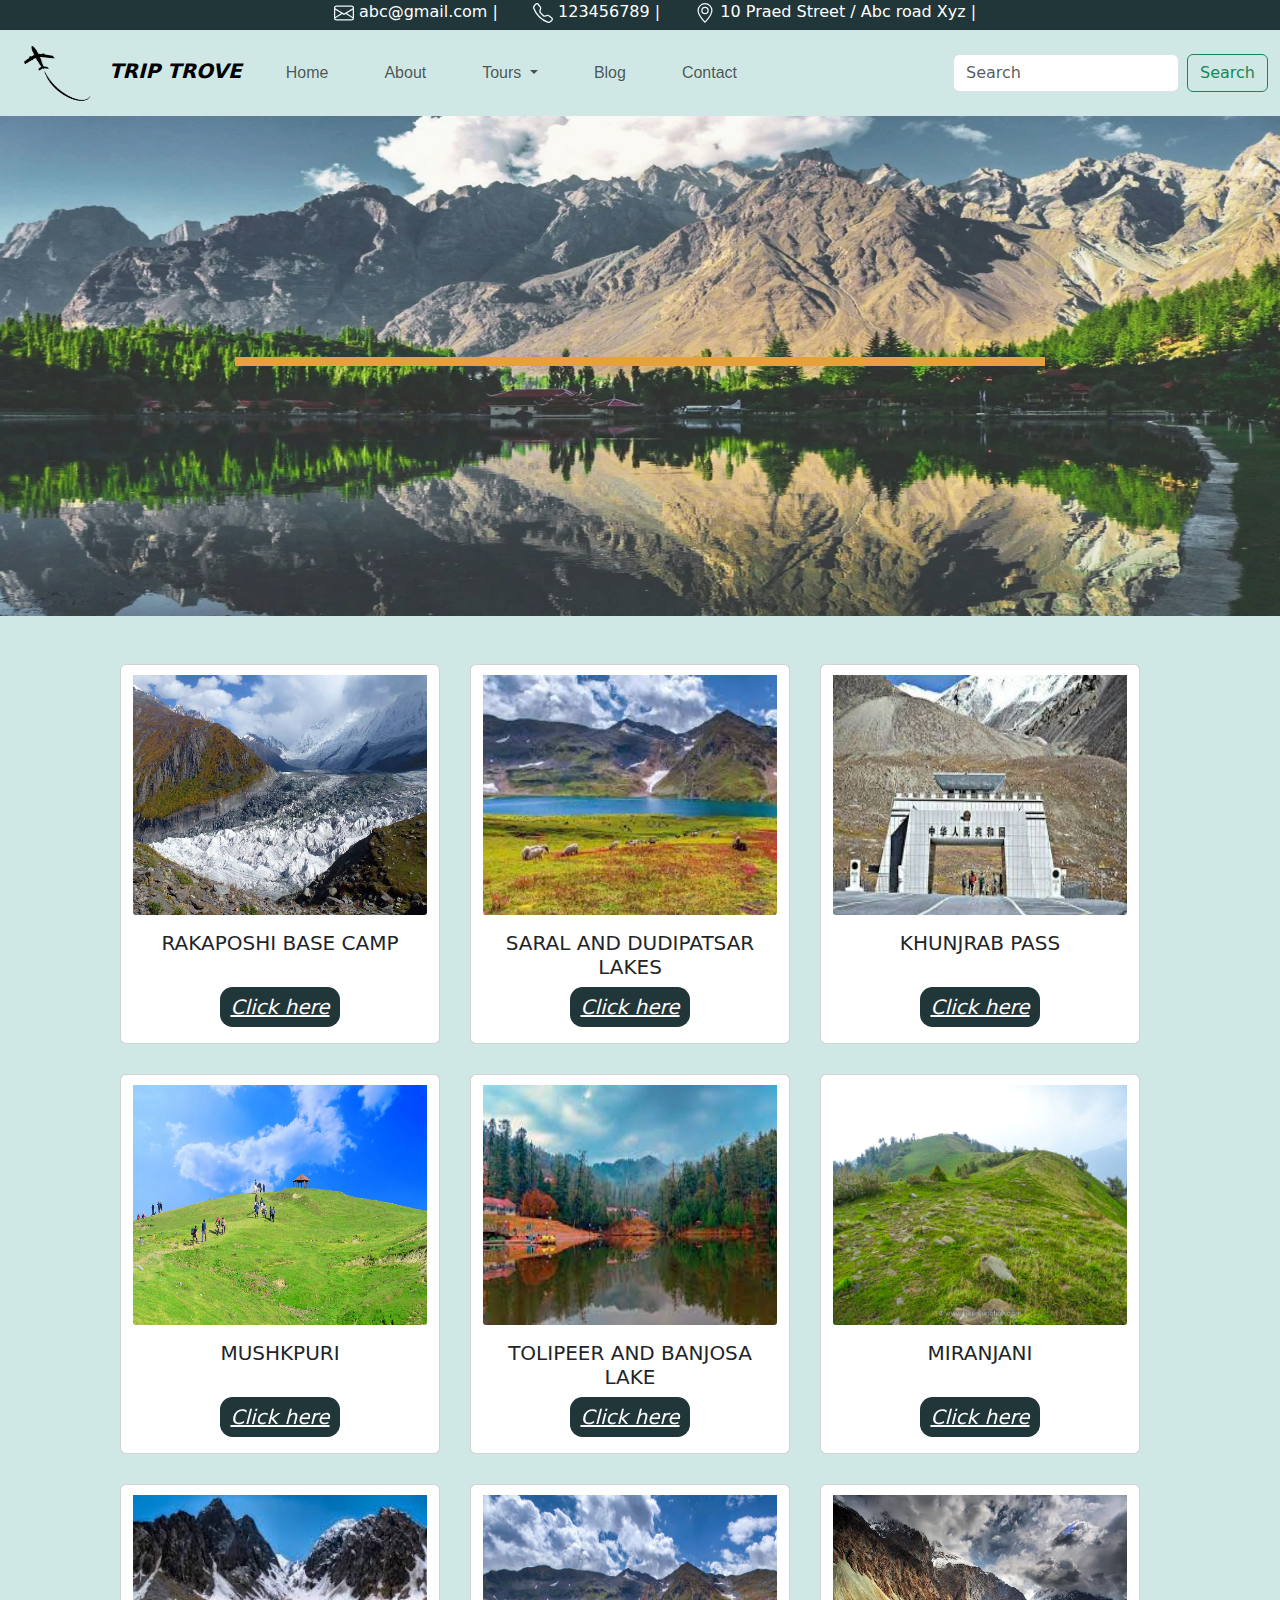
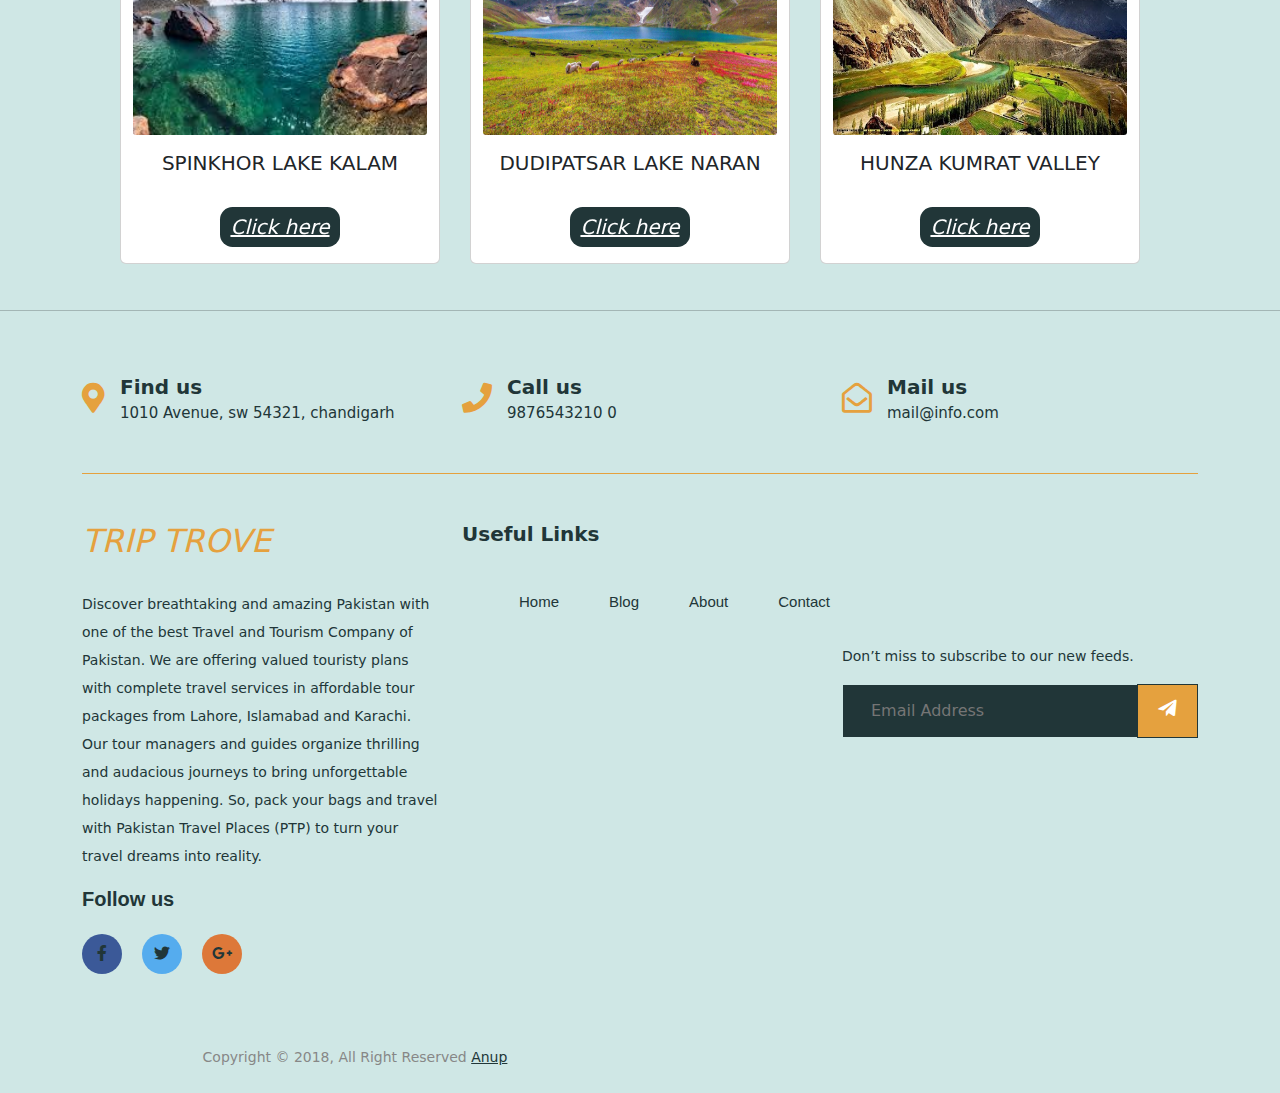
<file: hill station.html>
<!DOCTYPE html>
<html lang="en">
<head>
    <meta charset="UTF-8">
    <meta name="viewport" content="width=device-width, initial-scale=1.0">
    <title>Hill Station</title>
    <link rel="stylesheet" href="style.css">
    <link rel="stylesheet" href="https://cdnjs.cloudflare.com/ajax/libs/font-awesome/5.15.3/css/all.min.css"/>
    <link href="https://cdn.jsdelivr.net/npm/bootstrap@5.3.3/dist/css/bootstrap.min.css" rel="stylesheet" integrity="sha384-QWTKZyjpPEjISv5WaRU9OFeRpok6YctnYmDr5pNlyT2bRjXh0JMhjY6hW+ALEwIH" crossorigin="anonymous">
    <script src="https://cdn.jsdelivr.net/npm/bootstrap@5.3.3/dist/js/bootstrap.bundle.min.js" integrity="sha384-YvpcrYf0tY3lHB60NNkmXc5s9fDVZLESaAA55NDzOxhy9GkcIdslK1eN7N6jIeHz" crossorigin="anonymous"></script>
</head>
<style>
    
  
  
  body{
    background-color: #cfe7e5;
  }
  
  
 
  
  
  
</style>
<body>
    <header class="header">
        <center>
         <div class="email">
             <svg xmlns="http://www.w3.org/2000/svg" width="20" height="20" fill="currentColor" class="bbb" viewBox="0 0 16 16">
                 <path d="M0 4a2 2 0 0 1 2-2h12a2 2 0 0 1 2 2v8a2 2 0 0 1-2 2H2a2 2 0 0 1-2-2zm2-1a1 1 0 0 0-1 1v.217l7 4.2 7-4.2V4a1 1 0 0 0-1-1zm13 2.383-4.708 2.825L15 11.105zm-.034 6.876-5.64-3.471L8 9.583l-1.326-.795-5.64 3.47A1 1 0 0 0 2 13h12a1 1 0 0 0 .966-.741M1 11.105l4.708-2.897L1 5.383z"/>
               </svg> abc@gmail.com         |
         
        
             <svg xmlns="http://www.w3.org/2000/svg" width="20" height="20" fill="currentColor" class="bbb" viewBox="0 0 16 16">
                 <path d="M3.654 1.328a.678.678 0 0 0-1.015-.063L1.605 2.3c-.483.484-.661 1.169-.45 1.77a17.6 17.6 0 0 0 4.168 6.608 17.6 17.6 0 0 0 6.608 4.168c.601.211 1.286.033 1.77-.45l1.034-1.034a.678.678 0 0 0-.063-1.015l-2.307-1.794a.68.68 0 0 0-.58-.122l-2.19.547a1.75 1.75 0 0 1-1.657-.459L5.482 8.062a1.75 1.75 0 0 1-.46-1.657l.548-2.19a.68.68 0 0 0-.122-.58zM1.884.511a1.745 1.745 0 0 1 2.612.163L6.29 2.98c.329.423.445.974.315 1.494l-.547 2.19a.68.68 0 0 0 .178.643l2.457 2.457a.68.68 0 0 0 .644.178l2.189-.547a1.75 1.75 0 0 1 1.494.315l2.306 1.794c.829.645.905 1.87.163 2.611l-1.034 1.034c-.74.74-1.846 1.065-2.877.702a18.6 18.6 0 0 1-7.01-4.42 18.6 18.6 0 0 1-4.42-7.009c-.362-1.03-.037-2.137.703-2.877z"/>
               </svg> 123456789        |
               
               <svg xmlns="http://www.w3.org/2000/svg" width="20" height="20" fill="currentColor" class="bbb" viewBox="0 0 16 16">
                 <path d="M12.166 8.94c-.524 1.062-1.234 2.12-1.96 3.07A32 32 0 0 1 8 14.58a32 32 0 0 1-2.206-2.57c-.726-.95-1.436-2.008-1.96-3.07C3.304 7.867 3 6.862 3 6a5 5 0 0 1 10 0c0 .862-.305 1.867-.834 2.94M8 16s6-5.686 6-10A6 6 0 0 0 2 6c0 4.314 6 10 6 10"/>
                 <path d="M8 8a2 2 0 1 1 0-4 2 2 0 0 1 0 4m0 1a3 3 0 1 0 0-6 3 3 0 0 0 0 6"/>
               </svg>  10 Praed Street / Abc road Xyz       |
         
     </div>
   </center>
  </header>
  <nav class="navbar navbar-expand-lg bg-body-primary">
    <div class="container-fluid">
      <a class="navbar-brand" href="#"><img src="images/Black Simple Travel Logo (3).jpg" alt="" height="60px" width="90px">  TRIP TROVE</a>
      <button class="navbar-toggler" type="button" data-bs-toggle="collapse" data-bs-target="#navbarSupportedContent" aria-controls="navbarSupportedContent" aria-expanded="false" aria-label="Toggle navigation">
        <span class="navbar-toggler-icon"></span>
      </button>
      <div class="collapse navbar-collapse" id="navbarSupportedContent">
        <ul class="navbar-nav me-auto mb-2 mb-lg-0">
          <li class="nav-item">
            <a class="nav-link" href="index.html">Home</a>
          </li>
          <li class="nav-item">
            <a class="nav-link" href="about.html">About</a>
          </li>
          <li class="nav-item dropdown">
            <a class="nav-link dropdown-toggle" href="#" role="button" data-bs-toggle="dropdown" aria-expanded="false">
              Tours
            </a>
            <ul class="dropdown-menu">
              <li><a class="dropdown-item" href="hill station.html">Hill Station Tour</a></li>
              <li><a class="dropdown-item" href="palace.html">Fort palaces Tour</a></li>
              <li><a class="dropdown-item" href="beach.html">Beach Tours</a></li>
            </ul>
          </li>
          <li class="nav-item">
            <a class="nav-link" href="blog.html">Blog</a>
          </li>
          <li class="nav-item">
            <a class="nav-link" href="contact.html">Contact</a>
          </li>
        </ul>
        <form class="d-flex" role="search">
          <input class="form-control me-2" type="search" placeholder="Search" aria-label="Search">
          <button class="btn btn-outline-success" type="submit">Search</button>
        </form>
      </div>
    </div>
  </nav>
     
   
 
   <div class="carousel-inner">
     <div class="carousel-item active">
       <img src="images/H2.JPG" class="d-block w-100" alt="..." height="500px" width="500px">
       <div class="animated-title">
         <div class="text-top">
           <div>
            <span></span>
             <span class="name" >
              HILL
             STATION</span>
           </div>
         </div>
         <div class="text-bottom">
           <div>TOURS</div>
         </div>
       </div>
     </div>
     
          
      
     <br><br>
     <div class="container">
       <div class="box2">
         <div class="row">
           <div class="card -hill" style="width: 20rem;">
             <img src="images/d1.jpg" class="card-img-top" alt="..." width="25rem">
             <div class="card-body">
               <h5>RAKAPOSHI BASE CAMP</h5><br>
               <button class="btnn"><a href="contact.html">Click here</a></button>
             </div>
           </div>
           <div class="card -hill" style="width: 20rem;">
             <img src="images/d2.jpeg" class="card-img-top" alt="..."width="20rem">
             <div class="card-body">
               <h5>SARAL AND DUDIPATSAR LAKES </h5>
               <button class="btnn"><a href="contact.html">Click here</a></button>
             
             </div>
           </div>
           <div class="card -hill" style="width: 20rem;">
             <img src="images/d3.jpeg" class="card-img-top" alt="..."width="20rem">
             <div class="card-body">
               <h5>KHUNJRAB PASS</h5><br>
               <button class="btnn"><a href="contact.html">Click here</a></button>
             </div>
           </div>
           <br>
           <div class="card -hill" style="width: 20rem;">
             <img src="images/d4.jpg" class="card-img-top" alt="..."width="20rem">
             <div class="card-body">
               <h5>MUSHKPURI</h5><br>
               <button class="btnn"><a href="contact.html">Click here</a></button>
             </div>
           </div>
           <div class="card -hill" style="width: 20rem;">
             <img src="images/d5.jpeg" class="card-img-top" alt="..."width="20rem">
             <div class="card-body">
               <h5>TOLIPEER AND BANJOSA LAKE</h5>
               <button class="btnn"><a href="contact.html">Click here</a></button>
             </div>
           </div>
           <div class="card -hill" style="width: 20rem;">
             <img src="images/d6.jpeg" class="card-img-top" alt="..."width="20rem">
             <div class="card-body">
               <h5>MIRANJANI</h5><br>
               <button class="btnn"><a href="contact.html">Click here</a></button>
             </div>
           </div>
           <br>
           <div class="card -hill" style="width: 20rem;">
             <img src="images/box7.jpeg" class="card-img-top" alt="..."width="20rem">
             <div class="card-body">
               <h5>  SPINKHOR LAKE KALAM</h5><br>
               <button class="btnn"><a href="contact.html">Click here</a></button>
             </div>
           </div>
           <div class="card -hill" style="width: 20rem;">
             <img src="images/box8.jpg" class="card-img-top" alt="..."width="20rem">
             <div class="card-body">
               <h5>DUDIPATSAR LAKE NARAN</h5><br>
               <button class="btnn"><a href="contact.html">Click here</a></button>
             </div>
           </div>
           <div class="card -hill" style="width: 20rem;">
             <img src="images/destination.jpeg" class="card-img-top" alt="..."width="20rem">
             <div class="card-body">
               <h5> HUNZA  KUMRAT VALLEY</h5><br>
               <button class="btnn"><a href="contact.html">Click here</a></button>
             </div>
           </div>
 
 
         </div>
       </div>
 
     </div>
 
     <hr>
     <footer class="footer-section">
      <div class="container">
          <div class="footer-cta pt-5 pb-5">
              <div class="row">
                  <div class="col-xl-4 col-md-4 mb-30">
                      <div class="single-cta">
                          <i class="fas fa-map-marker-alt"style="color: #E5A13E"></i>
                          <div class="cta-text">
                              <h4>Find us</h4>
                              <span>1010 Avenue, sw 54321, chandigarh</span>
                          </div>
                      </div>
                  </div>
                  <div class="col-xl-4 col-md-4 mb-30">
                      <div class="single-cta">
                          <i class="fas fa-phone" style="color: #E5A13E"></i>
                          <div class="cta-text">
                              <h4>Call us</h4>
                              <span>9876543210 0</span>
                          </div>
                      </div>
                  </div>
                  <div class="col-xl-4 col-md-4 mb-30">
                      <div class="single-cta">
                          <i class="far fa-envelope-open"style="color: #E5A13E"></i>
                          <div class="cta-text">
                              <h4>Mail us</h4>
                              <span>mail@info.com</span>
                          </div>
                      </div>
                  </div>
              </div>
          </div>
          <div class="footer-content pt-5 pb-5">
              <div class="row">
                  <div class="col-xl-4 col-lg-4 mb-50">
                      <div class="footer-widget">
                          <div class="footer-logo">
                              <H2 style="color: #E5A13E;"><i>TRIP TROVE</i></H2>
                          </div>
                          <div class="footer-text">
                              <p>Discover breathtaking and amazing Pakistan with one of the best Travel and Tourism Company of Pakistan. We are offering valued touristy plans with complete travel services in affordable tour packages from Lahore, Islamabad and Karachi. Our tour managers and guides organize thrilling and audacious journeys to bring unforgettable holidays happening. So, pack your bags and travel with Pakistan Travel Places (PTP) to turn your travel dreams into reality.</p>
                          </div>
                          <div class="footer-social-icon" >
                              <span>Follow us</span>
                              <a href="https://www.facebook.com/login.php/"><i class="fab fa-facebook-f facebook-bg"></i></a>
                              <a href="www.twitter.com"><i class="fab fa-twitter twitter-bg"></i></a>
                              <a href="https://www.google.com/?hl=chrome"><i class="fab fa-google-plus-g google-bg"></i></a>
                          </div>
                      </div>
                  </div>
                  <div class="col-xl-4 col-lg-4 col-md-6 mb-30">
                      <div class="footer-widget">
                          <div class="footer-widget-heading">
                              <h3>Useful Links</h3>
                          </div>
                          <ul>
                              <li><a href="index.html">Home</a></li>
                             
                              <li><a href="blog.html">Blog</a></li><br>
                              <br>
                              <li><a href="about.html">About</a></li>
                              <li><a href="contact.html">Contact</a></li>
                              
                          </ul>
                      </div>
                  </div>
                  <div class="col-xl-4 col-lg-4 col-md-6 mb-50">
                      <div class="footer-widget"><br><br><br>
                          <div class="footer-widget-heading">
                              <!-- <h3>Subscribe</h3> -->
                          </div>
                          <br><br>
                          <div class="footer-text mb-25">
                              <p>Don’t miss to subscribe to our new feeds.</p>
                          </div>
                          <div class="subscribe-form">
                              <form action="#">
                                  <input type="text" placeholder="Email Address">
                                  <button><i class="fab fa-telegram-plane"></i></button>
                              </form>
                          </div>
                      </div>
                  </div>
              </div>
          </div>
      </div>
      <div class="copyright-area">
          <div class="container">
              <div class="row">
                  <div class="col-xl-6 col-lg-6 text-center text-lg-left">
                      <div class="copyright-text">
                          <p>Copyright &copy; 2018, All Right Reserved <a href="https://codepen.io/anupkumar92/">Anup</a></p>
                      </div>
                  </div>
                  <div class="col-xl-6 col-lg-6 d-none d-lg-block text-right">
                      
                  </div>
              </div>
          </div>
      </div>
  </footer>

 
 
 
</body>
</html>
</file>
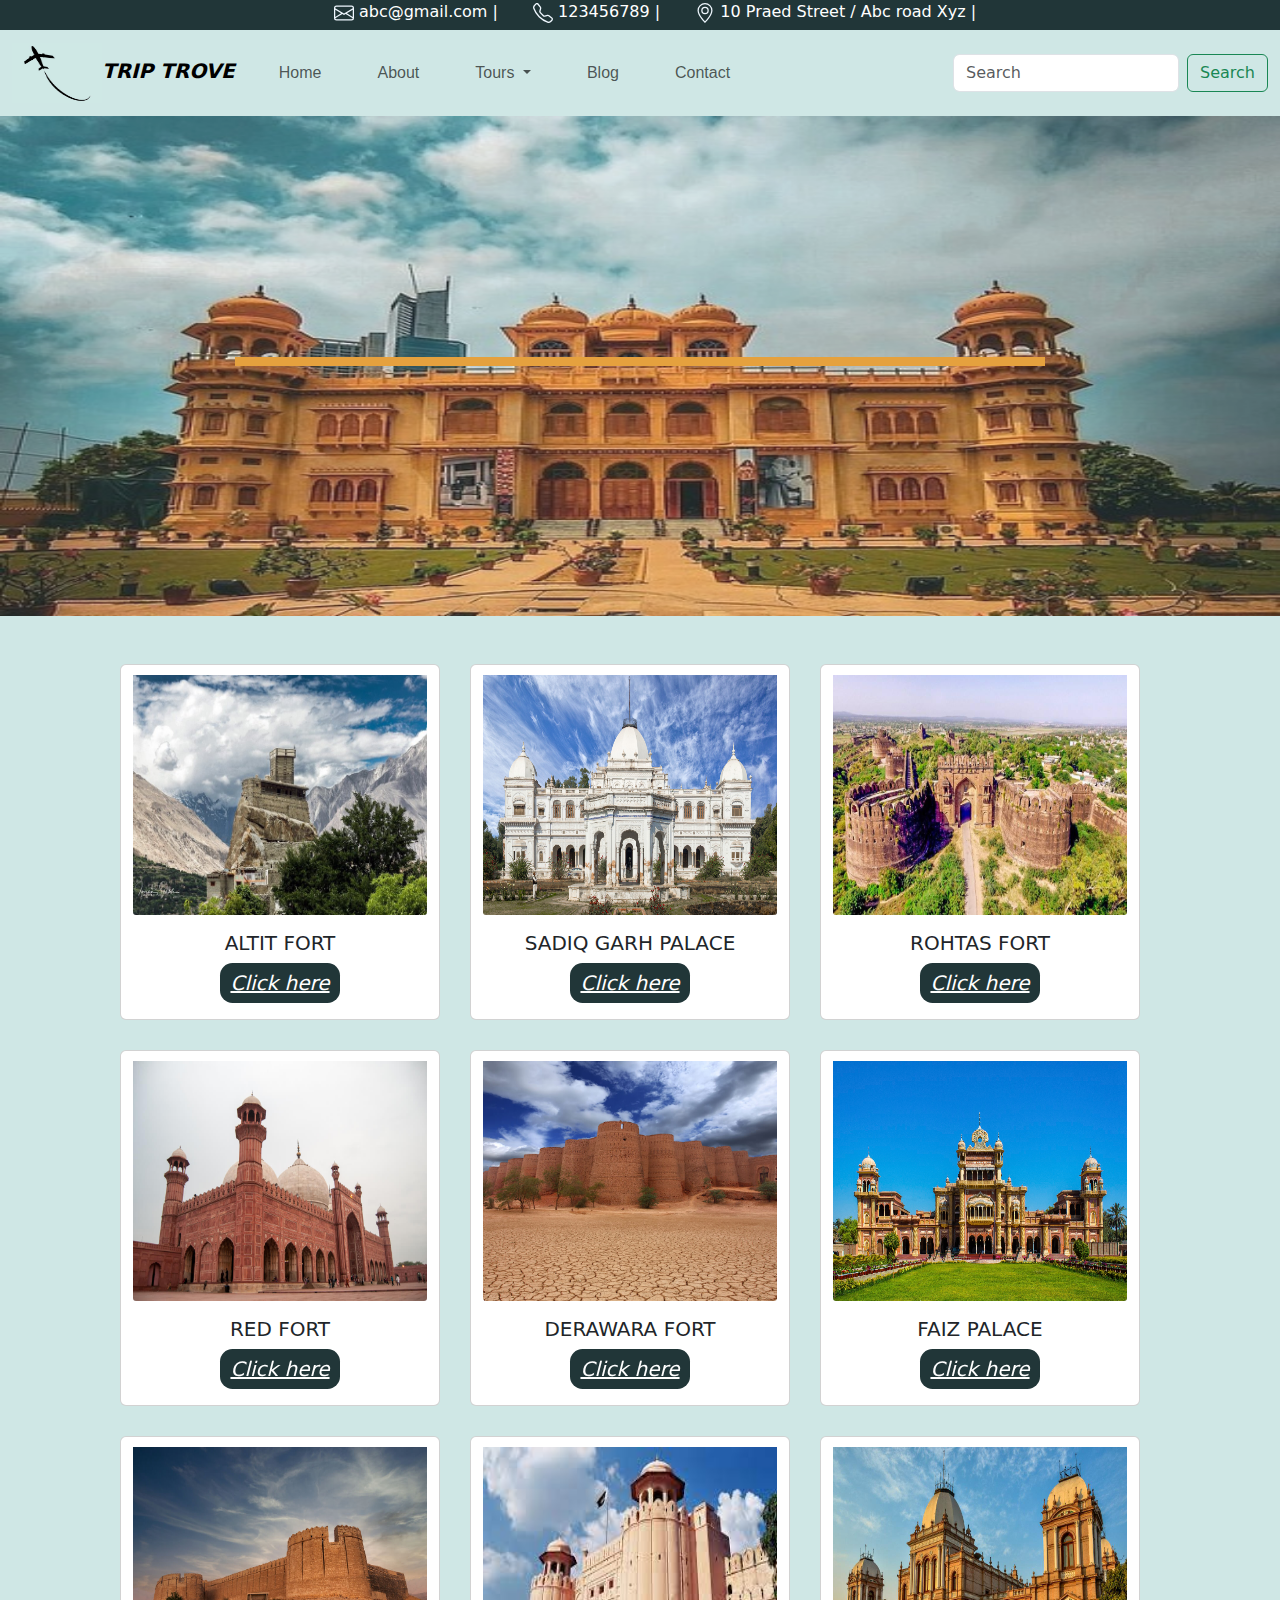
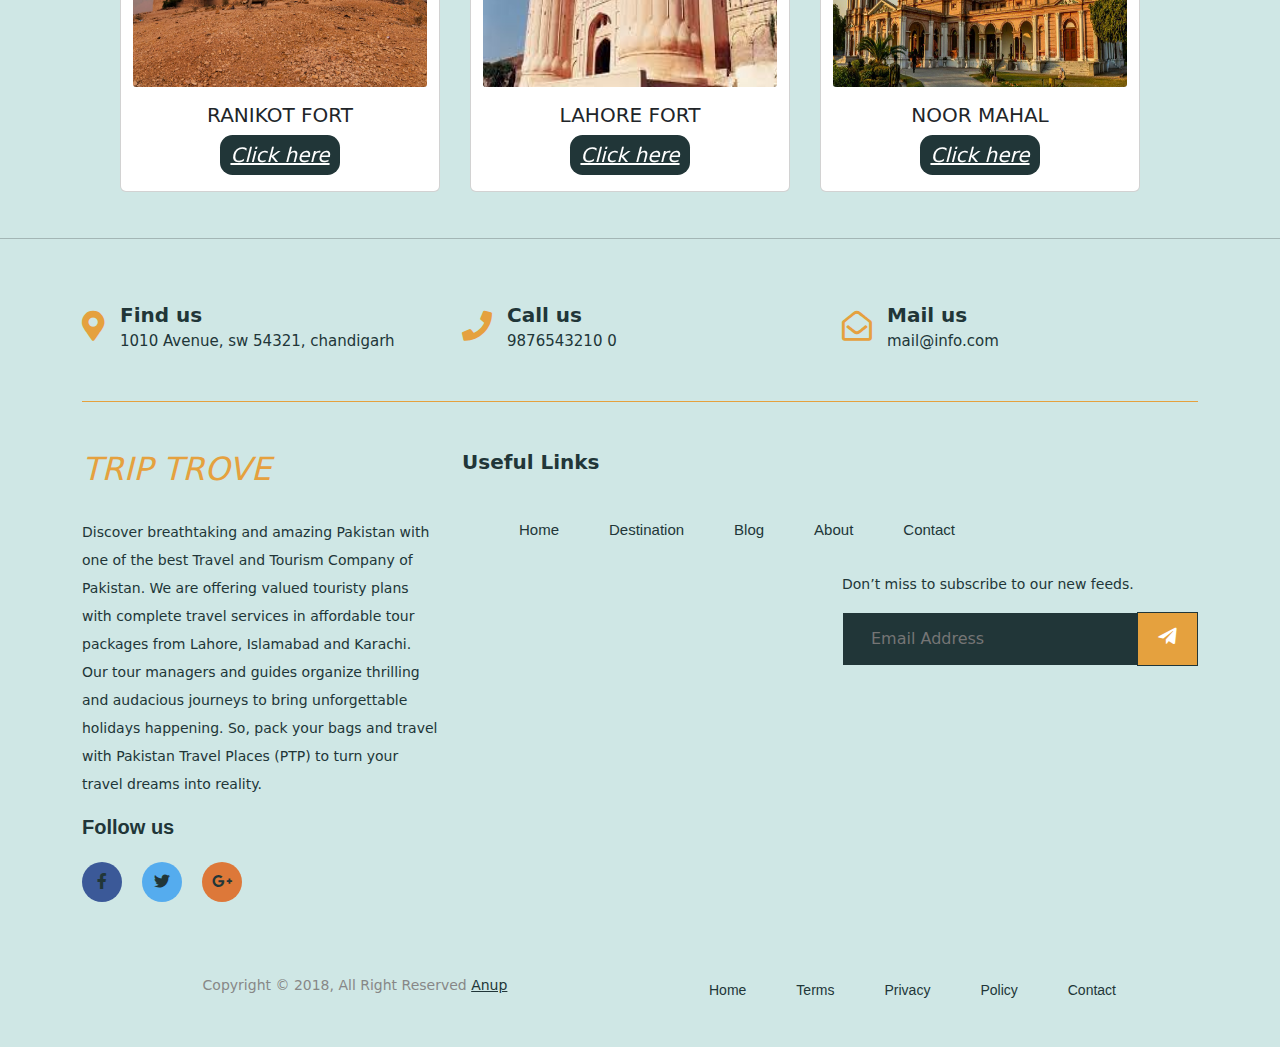
<file: palace.html>
<!DOCTYPE html>
<html lang="en">
<head>
    <meta charset="UTF-8">
    <meta name="viewport" content="width=device-width, initial-scale=1.0">
    <title>palace tours</title>
    <link rel="stylesheet" href="style.css">
    <link rel="stylesheet" href="https://cdnjs.cloudflare.com/ajax/libs/font-awesome/5.15.3/css/all.min.css"/>
    <link href="https://cdn.jsdelivr.net/npm/bootstrap@5.3.3/dist/css/bootstrap.min.css" rel="stylesheet" integrity="sha384-QWTKZyjpPEjISv5WaRU9OFeRpok6YctnYmDr5pNlyT2bRjXh0JMhjY6hW+ALEwIH" crossorigin="anonymous">
    <script src="https://cdn.jsdelivr.net/npm/bootstrap@5.3.3/dist/js/bootstrap.bundle.min.js" integrity="sha384-YvpcrYf0tY3lHB60NNkmXc5s9fDVZLESaAA55NDzOxhy9GkcIdslK1eN7N6jIeHz" crossorigin="anonymous"></script>
</head>
<style>
    body{
      background-color: #CFE7E5;
    }
</style>
<body>
    <header class="header">
        <center>
         <div class="email">
             <svg xmlns="http://www.w3.org/2000/svg" width="20" height="20" fill="currentColor" class="bbb" viewBox="0 0 16 16">
                 <path d="M0 4a2 2 0 0 1 2-2h12a2 2 0 0 1 2 2v8a2 2 0 0 1-2 2H2a2 2 0 0 1-2-2zm2-1a1 1 0 0 0-1 1v.217l7 4.2 7-4.2V4a1 1 0 0 0-1-1zm13 2.383-4.708 2.825L15 11.105zm-.034 6.876-5.64-3.471L8 9.583l-1.326-.795-5.64 3.47A1 1 0 0 0 2 13h12a1 1 0 0 0 .966-.741M1 11.105l4.708-2.897L1 5.383z"/>
               </svg> abc@gmail.com         |
         
        
             <svg xmlns="http://www.w3.org/2000/svg" width="20" height="20" fill="currentColor" class="bbb" viewBox="0 0 16 16">
                 <path d="M3.654 1.328a.678.678 0 0 0-1.015-.063L1.605 2.3c-.483.484-.661 1.169-.45 1.77a17.6 17.6 0 0 0 4.168 6.608 17.6 17.6 0 0 0 6.608 4.168c.601.211 1.286.033 1.77-.45l1.034-1.034a.678.678 0 0 0-.063-1.015l-2.307-1.794a.68.68 0 0 0-.58-.122l-2.19.547a1.75 1.75 0 0 1-1.657-.459L5.482 8.062a1.75 1.75 0 0 1-.46-1.657l.548-2.19a.68.68 0 0 0-.122-.58zM1.884.511a1.745 1.745 0 0 1 2.612.163L6.29 2.98c.329.423.445.974.315 1.494l-.547 2.19a.68.68 0 0 0 .178.643l2.457 2.457a.68.68 0 0 0 .644.178l2.189-.547a1.75 1.75 0 0 1 1.494.315l2.306 1.794c.829.645.905 1.87.163 2.611l-1.034 1.034c-.74.74-1.846 1.065-2.877.702a18.6 18.6 0 0 1-7.01-4.42 18.6 18.6 0 0 1-4.42-7.009c-.362-1.03-.037-2.137.703-2.877z"/>
               </svg> 123456789        |
               
               <svg xmlns="http://www.w3.org/2000/svg" width="20" height="20" fill="currentColor" class="bbb" viewBox="0 0 16 16">
                 <path d="M12.166 8.94c-.524 1.062-1.234 2.12-1.96 3.07A32 32 0 0 1 8 14.58a32 32 0 0 1-2.206-2.57c-.726-.95-1.436-2.008-1.96-3.07C3.304 7.867 3 6.862 3 6a5 5 0 0 1 10 0c0 .862-.305 1.867-.834 2.94M8 16s6-5.686 6-10A6 6 0 0 0 2 6c0 4.314 6 10 6 10"/>
                 <path d="M8 8a2 2 0 1 1 0-4 2 2 0 0 1 0 4m0 1a3 3 0 1 0 0-6 3 3 0 0 0 0 6"/>
               </svg>  10 Praed Street / Abc road Xyz       |
         
     </div>
   </center>
  </header>
     
  <nav class="navbar navbar-expand-lg bg-body-primary">
    <div class="container-fluid">
      <a class="navbar-brand" href="#"><img src="images/Black Simple Travel Logo (3).jpg" alt="" height="60px" width="90px">TRIP TROVE</a>
      <button class="navbar-toggler" type="button" data-bs-toggle="collapse" data-bs-target="#navbarSupportedContent" aria-controls="navbarSupportedContent" aria-expanded="false" aria-label="Toggle navigation">
        <span class="navbar-toggler-icon"></span>
      </button>
      <div class="collapse navbar-collapse" id="navbarSupportedContent">
        <ul class="navbar-nav me-auto mb-2 mb-lg-0">
          <li class="nav-item">
            <a class="nav-link" href="index.html">Home</a>
          </li>
          <li class="nav-item">
            <a class="nav-link" href="about.html">About</a>
          </li>
          <li class="nav-item dropdown">
            <a class="nav-link dropdown-toggle" href="#" role="button" data-bs-toggle="dropdown" aria-expanded="false">
              Tours
            </a>
            <ul class="dropdown-menu">
              <li><a class="dropdown-item" href="hill station.html">Hill Station Tour</a></li>
              <li><a class="dropdown-item" href="palace.html">Fort palaces Tour</a></li>
              <li><a class="dropdown-item" href="beach.html">Beach Tours</a></li>
            </ul>
          </li>
          <li class="nav-item">
            <a class="nav-link" href="blog.html">Blog</a>
          </li>
          <li class="nav-item">
            <a class="nav-link" href="contact.html">Contact</a>
          </li>
        </ul>
        <form class="d-flex" role="search">
          <input class="form-control me-2" type="search" placeholder="Search" aria-label="Search">
          <button class="btn btn-outline-success" type="submit">Search</button>
        </form>
      </div>
    </div>
  </nav>
     
   
 
   <div class="carousel-inner">
     <div class="carousel-item active">
       <img src="images/palace1.jpg" class="d-block w-100" alt="..." height="500px" width="500px">
       <div class="animated-title">
         <div class="text-top">
           <div>
            <span></span>
             <span class="name">FORTS/PALACES</span>
             
           </div>
         </div>
         <div class="text-bottom">
           <div>TOURS</div>
         </div>
       </div>
     </div>
     
          
      
     <br><br>
     <div class="container">
       <div class="box-palace">
         <div class="row">
           <div class="card" style="width: 20rem;">
             <img src="images/altit-fort.jpg" class="card-img-top" alt="..." width="25rem">
             <div class="card-body">
              <center>
               <h5>ALTIT FORT</h5>
               <button class="btnn"><a href="contact.html">Click here</a></button>
              </center>
             </div>
           </div>
           <div class="card" style="width: 20rem;">
             <img src="images/Sadiq Grah palace, Dera Nawab Sahib -2016-06-10.jpg" class="card-img-top" alt="..."width="20rem">
             <div class="card-body">
              <center>
               <h5>SADIQ GARH PALACE </h5>
               <button class="btnn"><a href="contact.html">Click here</a></button>
              </center>
             
             </div>
           </div>
           <div class="card" style="width: 20rem;">
             <img src="images/Rohtas-Fort-123.jpg" class="card-img-top" alt="..."width="20rem">
             <div class="card-body">
              <center>
               <h5>ROHTAS FORT</h5>
               <button class="btnn"><a href="contact.html">Click here</a></button>
              </center>
             </div>
           </div>
           <br>
           <div class="card" style="width: 20rem;">
             <img src="images/red-fort-2.jpg" class="card-img-top" alt="..."width="20rem">
             <div class="card-body">
              <center>
               <h5>RED FORT</h5>
               <button class="btnn"><a href="contact.html">Click here</a></button>
              </center>
             </div>
           </div>
           <div class="card" style="width: 20rem;">
             <img src="images/Derawar-Fort.jpg" class="card-img-top" alt="..."width="20rem">
             <div class="card-body">
              <center>
               <h5>DERAWARA FORT</h5>
               <button class="btnn"><a href="contact.html">Click here</a></button>
              </center>
             </div>
           </div>
           <div class="card" style="width: 20rem;">
             <img src="images/Faiz_Mahal_Khairpur_Sindh.jpg" class="card-img-top" alt="..."width="20rem">
             <div class="card-body">
              <center>
               <h5>FAIZ PALACE</h5>
               
               <button class="btnn"><a href="contact.html">Click here</a></button>
              </center>
             </div>
           </div>
           <br>
           <div class="card" style="width: 20rem;">
             <img src="images/Ranikot-Fort.jpg" class="card-img-top" alt="..."width="20rem">
             <div class="card-body">
              <center>
               <h5>  RANIKOT FORT</h5>
               <button class="btnn"><a href="contact.html">Click here</a></button>
              </center>
             </div>
           </div>
           <div class="card" style="width: 20rem;">
             <img src="images/lahore fort.jpeg" class="card-img-top" alt="..."width="20rem">
             <div class="card-body">
              <center>
               <h5>LAHORE FORT</h5>
               <button class="btnn"><a href="contact.html">Click here</a></button>
              </center>
             </div>
           </div>
           <div class="card" style="width: 20rem;">
             <img src="images/noor mahhal.jpg" class="card-img-top" alt="..."width="20rem">
             <div class="card-body">
              <center>
               <h5> NOOR MAHAL</h5>
               <button class="btnn"><a href="contact.html">Click here</a></button>
              </center>
             </div>
           </div>
 
 
         </div>
       </div>
 
     </div>
 
     <hr>
     <footer class="footer-section">
      <div class="container">
          <div class="footer-cta pt-5 pb-5">
              <div class="row">
                  <div class="col-xl-4 col-md-4 mb-30">
                      <div class="single-cta">
                          <i class="fas fa-map-marker-alt"style="color: #E5A13E"></i>
                          <div class="cta-text">
                              <h4>Find us</h4>
                              <span>1010 Avenue, sw 54321, chandigarh</span>
                          </div>
                      </div>
                  </div>
                  <div class="col-xl-4 col-md-4 mb-30">
                      <div class="single-cta">
                          <i class="fas fa-phone" style="color: #E5A13E"></i>
                          <div class="cta-text">
                              <h4>Call us</h4>
                              <span>9876543210 0</span>
                          </div>
                      </div>
                  </div>
                  <div class="col-xl-4 col-md-4 mb-30">
                      <div class="single-cta">
                          <i class="far fa-envelope-open"style="color: #E5A13E"></i>
                          <div class="cta-text">
                              <h4>Mail us</h4>
                              <span>mail@info.com</span>
                          </div>
                      </div>
                  </div>
              </div>
          </div>
          <div class="footer-content pt-5 pb-5">
              <div class="row">
                  <div class="col-xl-4 col-lg-4 mb-50">
                      <div class="footer-widget">
                          <div class="footer-logo">
                              <H2 style="color: #E5A13E;"><i>TRIP TROVE</i></H2>
                          </div>
                          <div class="footer-text">
                              <p>Discover breathtaking and amazing Pakistan with one of the best Travel and Tourism Company of Pakistan. We are offering valued touristy plans with complete travel services in affordable tour packages from Lahore, Islamabad and Karachi. Our tour managers and guides organize thrilling and audacious journeys to bring unforgettable holidays happening. So, pack your bags and travel with Pakistan Travel Places (PTP) to turn your travel dreams into reality.</p>
                          </div>
                          <div class="footer-social-icon" >
                              <span>Follow us</span>
                              <a href="https://www.facebook.com/login.php/"><i class="fab fa-facebook-f facebook-bg"></i></a>
                              <a href="www.twitter.com"><i class="fab fa-twitter twitter-bg"></i></a>
                              <a href="https://www.google.com/?hl=chrome"><i class="fab fa-google-plus-g google-bg"></i></a>
                          </div>
                      </div>
                  </div>
                  <div class="col-xl-4 col-lg-4 col-md-6 mb-30">
                      <div class="footer-widget">
                          <div class="footer-widget-heading">
                              <h3>Useful Links</h3>
                          </div>
                          <ul>
                              <li><a href="index.html">Home</a></li>
                              <li><a href="destination.html">Destination</a></li>
                              <li><a href="blog.html">Blog</a></li><br>
                              <br>
                              <li><a href="about.html">About</a></li>
                              <li><a href="contact.html">Contact</a></li>
                              
                          </ul>
                      </div>
                  </div>
                  <div class="col-xl-4 col-lg-4 col-md-6 mb-50">
                      <div class="footer-widget"><br><br><br>
                          <div class="footer-widget-heading">
                              <!-- <h3>Subscribe</h3> -->
                          </div>
                          <br><br>
                          <div class="footer-text mb-25">
                              <p>Don’t miss to subscribe to our new feeds.</p>
                          </div>
                          <div class="subscribe-form">
                              <form action="#">
                                  <input type="text" placeholder="Email Address">
                                  <button><i class="fab fa-telegram-plane"></i></button>
                              </form>
                          </div>
                      </div>
                  </div>
              </div>
          </div>
      </div>
      <div class="copyright-area">
          <div class="container">
              <div class="row">
                  <div class="col-xl-6 col-lg-6 text-center text-lg-left">
                      <div class="copyright-text">
                          <p>Copyright &copy; 2018, All Right Reserved <a href="https://codepen.io/anupkumar92/">Anup</a></p>
                      </div>
                  </div>
                  <div class="col-xl-6 col-lg-6 d-none d-lg-block text-right">
                      <div class="footer-menu">
                          <ul>
                              <li><a href="#">Home</a></li>
                              <li><a href="#">Terms</a></li>
                              <li><a href="#">Privacy</a></li>
                              <li><a href="#">Policy</a></li>
                              <li><a href="#">Contact</a></li>
                          </ul>
                      </div>
                  </div>
              </div>
          </div>
      </div>
  </footer>
    
</body>
</html>
</file>
<file: style.css>
ul{
    
    margin:0;
    padding:0;
    display:flex;
   
    
  } 
  .bbb{
    color: rgb(255, 255, 255);
    margin-left: 30px;
  }
  body{
    background-color: #CFE7E5;
  }
 header{
    background-color: #213638;
    color: #ffffff;
    height: 30px;
    
  }
  nav{
    background-color:#CFE7E5;
  }
  
  ul li{
    background-color:#CFE7E5;
    
    list-style:none;
    margin:0 20px;
    transition:0.5s;
  }
  
  ul li a{

    display: block;
    position:relative;
    text-decoration:none;
    padding:5px;
    font-size:15px;
    font-family: sans-serif;
    color:#000000;
    text-transform:none;
    transition:0.5s;
   
  }
   
  ul:hover li a{
    transform:scale(1.3);
    
  }
  
  ul li a:hover{
    transform:scale(2);
    opacity:1;
    text-decoration:none;
    color:#fff;
  }
  
  ul li a:before{
    content:'';
    position:absolute;
    left: 0px;
    right: 0px;
    left:0;
    width:100%;
    height:70%;
    background: #213638;
    transition:0.5s;
    transform-origin:right;
    transform:scaleX(0);
    z-index:-1;
  }
  .navbar-brand{
    
    font-weight: bold;
    font-style: italic;
  }
  
  ul li a:hover:before{
    transition:transform 0.5s;
    transform-origin:left;
    transform:scaleX(1);
  }
  @import url('https://fonts.googleapis.com/css?family=Roboto:700');
@keyframes showTopText {
  0% { transform: translate3d(0, 100%, 0); }
  40%, 60% { transform: translate3d(0, 50%, 0); }
  100% { transform: translate3d(0, 0, 0); }
}
@keyframes showBottomText {
  0% { transform: translate3d(0, -100%, 0); }
  100% { transform: translate3d(0, 0, 0); }
}  
.name{
  background-color: #CFE7E5;
    color:#213638;
    font-family:'Trebuchet MS', 'Lucida Sans Unicode', 'Lucida Grande', 'Lucida Sans', Arial, sans-serif;
    text-align: center;
    font-weight: bold;
}


.animated-title {
  color: #ffffff;
  font-family:  Cambria, Cochin, Georgia, Times, 'Times New Roman', serif;
  height: 90vmin;
  left: 50%;
  position: absolute;
  top: 50%;
  transform: translate(-50%, -50%);
  width: 90vmin;
  opacity: 100%;
}
.animated-title > div {
  height: 50%;
  overflow: hidden;
  position: absolute;
  width: 100%;
}
.animated-title > div div {
  font-size: 09vmin;
  padding: 2vmin 0;
  position: absolute;
}
.animated-title > div div span {
  display: block;
}
.animated-title > div.text-top {
  border-bottom: 1vmin solid #E5A13E;
  top: 0;
}
.animated-title > div.text-top div {
    
  animation: showTopText 1s;
  animation-delay: 0.5s;
  animation-fill-mode: forwards;
  bottom: 0;
  transform: translate(0, 100%);
}
.animated-title > div.text-top div span:first-child {
  color: #ffffff;
}
.animated-title > div.text-bottom {
  bottom: 0;
}
.animated-title > div.text-bottom div {
  animation: showBottomText 0.5s;
  font-size: 3.5cap;
  font-family:fantasy;
  animation-delay: 1.75s;
  animation-fill-mode: forwards;
  top: 0;
  transform: translate(0, -100%);
}
.d-block  {
    opacity: 90%;
}
 .bi{
    color: #E5A13E;
  }
  .cardd-body{
    background-color: #CFE7E5;
   
  }
  .cardd-text{
    color: #213638;
    /* text-align: center; */
  }
  .cardd-title{
    color: #E5A13E;
  }


 .box2{
  background-color: #CFE7E5;
  color: #030303;
  text-align: center;
 }
 .about>h1{
  color: #E5A13E;
  text-align: center;

 }
 .about>p{
  color: #213638;
 }
 .card1{
  background-color: #213638;
  margin-inline: 30px;
}

.box2>h1{
    color:   #213638;
}
.box1{
  background-color: #CFE7E5;
  text-align: center;
  color: #213638;
 
}
.text2{
  color: #E5A13E;
}
.row{
  background-color: #CFE7E5;
 
  margin-left: 80px;
  margin-right: 80px;
  margin-inline: 20px;
  margin-inline: 40px;
  

}


.container1{
  background-color: #CFE7E5;
  
}
.card-body{
  background-color: #ffffff;
}
.card-img-top{
  /* background-color: #CFE7E5; */
    
  height: 250px;
  padding-top: 10px;
  border-radius: 3px;
}
.card{
  background-color: #CFE7E5;

  margin-left: 30px;
  margin-bottom: 30px;
  
  height: 500px;
  width: 200px;
  
}
.btnn {
  width: 6em;
  height: 2em;
  
  background: #213638;
  color: white;
  border: none;
  border-radius: 0.625em;
  font-size: 20px;
  font-style: italic;
  cursor: pointer;
  position: relative;
  z-index: 1;
  overflow: hidden;
 }
 .btnn>a{
  color: #ffffff;
 }
 .btnn>a:hover{
  color: #E5A13E;
 }
 
 .btnn:hover {
  color: #E5A13E;
 }
 
 .btnn:after {
  content: "";
  background: white;
  position: absolute;
  z-index: -1;
  left: -20%;
  right: -20%;
  top: 0;
  bottom: 0;
  transform: skewX(-45deg) scale(0, 1);
  transition: all 0.5s;
 }
 
 .btnn:hover:after {
  transform: skewX(-45deg) scale(1, 1);
  -webkit-transition: all 0.5s;
  transition: all 0.5s;
 }
 footer{
  background-color: #CFE7E5;
 }
 .footer-section {
  background: #CFE7E5;
  position: relative;
  background-color: #CFE7E5;
  }
  .footer-cta {
  border-bottom: 1px solid #E5A13E;
  }
  .single-cta i {
  color: #213638;
  font-size: 30px;
  float: left;
  margin-top: 8px;
  }
  .cta-text {
  padding-left: 15px;
  display: inline-block;
  }
  .cta-text h4 {
  color: #213638;
  font-size: 20px;
  font-weight: 600;
  margin-bottom: 2px;
  }
  .cta-text span {
  color: #213638;
  font-size: 15px;
  }
  .footer-content {
  position: relative;
  z-index: 2;
  }
  .footer-pattern img {
  position: absolute;
  top: 0;
  left: 0;
  height: 330px;
  background-size: cover;
  background-position: 100% 100%;
  }
  .footer-logo {
  margin-bottom: 30px;
  }
  .footer-logo img {
    max-width: 200px;
  }
  .footer-text p {
  margin-bottom: 14px;
  font-size: 14px;
  color: #213638;
  line-height: 28px;
  }
  .footer-social-icon span {
  color: #213638;
  display: block;
  font-size: 20px;
  font-weight: 700;
  font-family: 'Poppins', sans-serif;
  margin-bottom: 20px;
  }
  .footer-social-icon a {
  color: #213638;
  font-size: 16px;
  margin-right: 15px;
  }
  .footer-social-icon i {
  height: 40px;
  width: 40px;
  text-align: center;
  line-height: 38px;
  border-radius: 50%;
  }
  .facebook-bg{
  background: #3B5998;
  }
  .twitter-bg{
  background: #55ACEE;
  }
  .google-bg{
  background: #dd7839;
  }
  .footer-widget-heading h3 {
  color: #213638;
  font-size: 20px;
  font-weight: 600;
  margin-bottom: 40px;
  position: relative;
  }
  .footer-widget-heading h3::before {
  content: "";
  position: absolute;
  left: 0;
  bottom: -15px;
  height: 2px;
  width: 50px;
  background: #CFE7E5;
  }
  .footer-widget ul li {
  display: inline-block;
  float: left;
  width: 50%;
  margin-bottom: 12px;
  }
  .footer-widget ul li a:hover{
  color: #213638;
  }
  .footer-widget ul li a {
  color: #213638;
  text-transform: capitalize;
  }
  .subscribe-form {
  position: relative;
  overflow: hidden;
  }
  .subscribe-form input {
  width: 100%;
  padding: 14px 28px;
  background: #213638;
  border: 1px solid #CFE7E5;
  color: #fff;
  }
  .subscribe-form button {
    position: absolute;
    right: 0;
    background: #E5A13E;
    padding: 13px 20px;
    border: 1px solid #213638;
    top: 0;
  }
  .subscribe-form button i {
  color: #fff;
  font-size: 22px;
  transform: rotate(-6deg);
  }
  .copyright-area{
  background: #CFE7E5;
  padding: 25px 0;
  }
  .copyright-text p {
  margin: 0;
  font-size: 14px;
  color: #878787;
  }
  .copyright-text p a{
  color: #213638;
  }
  .footer-menu li {
  display: inline-block;
  margin-left: 20px;
  }
  .footer-menu li:hover a{
  color: #213638;
  }
  .footer-menu li a {
  font-size: 14px;
  color: #213638;
  }
  .text1{
    margin-top: 30px;
    margin-bottom: 80px;
    margin-right: 500px;
    color: rgb(249, 245, 245);
  }
  .box2{
    margin-top: 500px;
    margin-left: 20px;
   
    
    
  }
  .card -hill{
    margin-left: 20px;
    margin-right: 20px;
    margin-bottom: 30px;
    height: 400px;
    width: 300px;
    border: none;
  }
  .cardd-img-top{
    height: 700px;
    width: 300px;
  }
  .box-palace{
    margin-top: 500px;
    margin-left: 20px;
    
    
    
  }
  .cc{
    text-align: center;
  }
  .bbb{
    color: aliceblue;
    margin-left: 30px;
  }
  .b1{
    margin-top: 500px;
    height: 400px;
    width: 800px;
    margin-left: 200px;
    border-radius: 15px;
  }
  .blog{
    margin-top: 950px;
  }
  .blog>h1{
    font-weight: bold;
    font-style: italic;
    font-family: 'Times New Roman', Times, serif;
    color: #213638;
  }
  .blog2>h1{
    font-weight: bold;
    font-style: italic;
    font-family: 'Times New Roman', Times, serif;
    color: #213638;

  }
  
  
  .blog2{
    margin-top: 450px;
  }
  .b2{
    height: 400px;
    width: 800px;
    margin-left: 200px;
    border-radius: 15px;

  }
  .text3{
    margin-bottom: 140px;
    color: #E5A13E;
  }




.btn-23:before {
  border: 0 solid;
  box-sizing: border-box;
}

.btn-23 {
  -webkit-tap-highlight-color: transparent;
  -webkit-appearance: button;
  background-color: #213638;
  background-image: none;
  color: #E5A13E;
  cursor: pointer;
  font-family: ui-sans-serif, system-ui, -apple-system, BlinkMacSystemFont,
    Segoe UI, Roboto, Helvetica Neue, Arial, Noto Sans, sans-serif,
    Apple Color Emoji, Segoe UI Emoji, Segoe UI Symbol, Noto Color Emoji;
  font-size: 100%;
  font-weight: 900;
  line-height: 1.5;
  margin: 0;
  -webkit-mask-image: -webkit-radial-gradient(#000, #fff);
  padding: 0;
  text-transform: uppercase;
}

.btn-23:disabled {
  cursor: default;
}

.btn-23:-moz-focusring {
  outline: auto;
}

.btn-23 svg {
  display: block;
  vertical-align: middle;
}

.btn-23 [hidden] {
  display: none;
}

.btn-23 {
  border-radius: 99rem;
  border-width: 2px;
  overflow: hidden;
  padding: 0.8rem 3rem;
  position: relative;
}

.btn-23 span {
  display: grid;
  inset: 0;
  place-items: center;
  position: absolute;
  transition: opacity 0.2s ease;
}

.btn-23 .marquee {
  --spacing: 7em;
  --start: 0em;
  --end: 5em;
  -webkit-animation: marquee 1s linear infinite;
  animation: marquee 1s linear infinite;
  -webkit-animation-play-state: paused;
  animation-play-state: paused;
  opacity: 0;
  position: relative;
  text-shadow: #E5A13E var(--spacing) 0, #E5A13E calc(var(--spacing) * -1) 0,
    #E5A13E calc(var(--spacing) * -2) 0;
}

.btn-23:hover .marquee {
  -webkit-animation-play-state: running;
  animation-play-state: running;
  opacity: 1;
}

.btn-23:hover .text {
  opacity: 0;
}

@-webkit-keyframes marquee {
  0% {
    transform: translateX(var(--start));
  }

  to {
    transform: translateX(var(--end));
  }
}

@keyframes marquee {
  0% {
    transform: translateX(var(--start));
  }

  to {
    transform: translateX(var(--end));
  }
}


.container-ccc{
  
  background-color: #213638;
border: 3px solid #213638;
border-radius: 10px;
box-shadow: 0px 4px 10px #213638;
display: flex;
flex-direction: column;
justify-content: center;
align-items: center;
padding: 30px 60px;
text-align: center;
width: 600px;
max-width: 100%;
}
.container-ccc p {
color: rgb(255, 255, 255);
letter-spacing: 0.4px;
}

.container-ccc form {
width: 100%;
}

.container-ccc .input-area {
position: relative;
margin: 10px 0;
height: 44px;
width: 100%;
}

.container-ccc .h-80 {
height: 80px;
}

.container-ccc input, .container-ccc textarea {
position: absolute;
display: block;
font-family: "Poppins", sans-serif;
font-size: 14px;
padding: 12px;
height: 100%;
width: 100%;
border: 1px solid #999;
border-radius: 4px;
outline: none;
resize: none;
}

.container-ccc .sendbtn {
display: block;
width: 100%;
background: #E5A13E;
color: #213638;
font-size: 18px;
padding: 11px;
border: none;
border-radius: 4px;
cursor: pointer;
}
.container-ccc>h2{
  color: #E5A13E;
}

.container-ccc .sendbtn:hover {
background-color: #CFE7E5;
}

@media screen and (max-width: 600px) {
.container-ccc {
  padding: 20px 30px;
}
}
</file>
